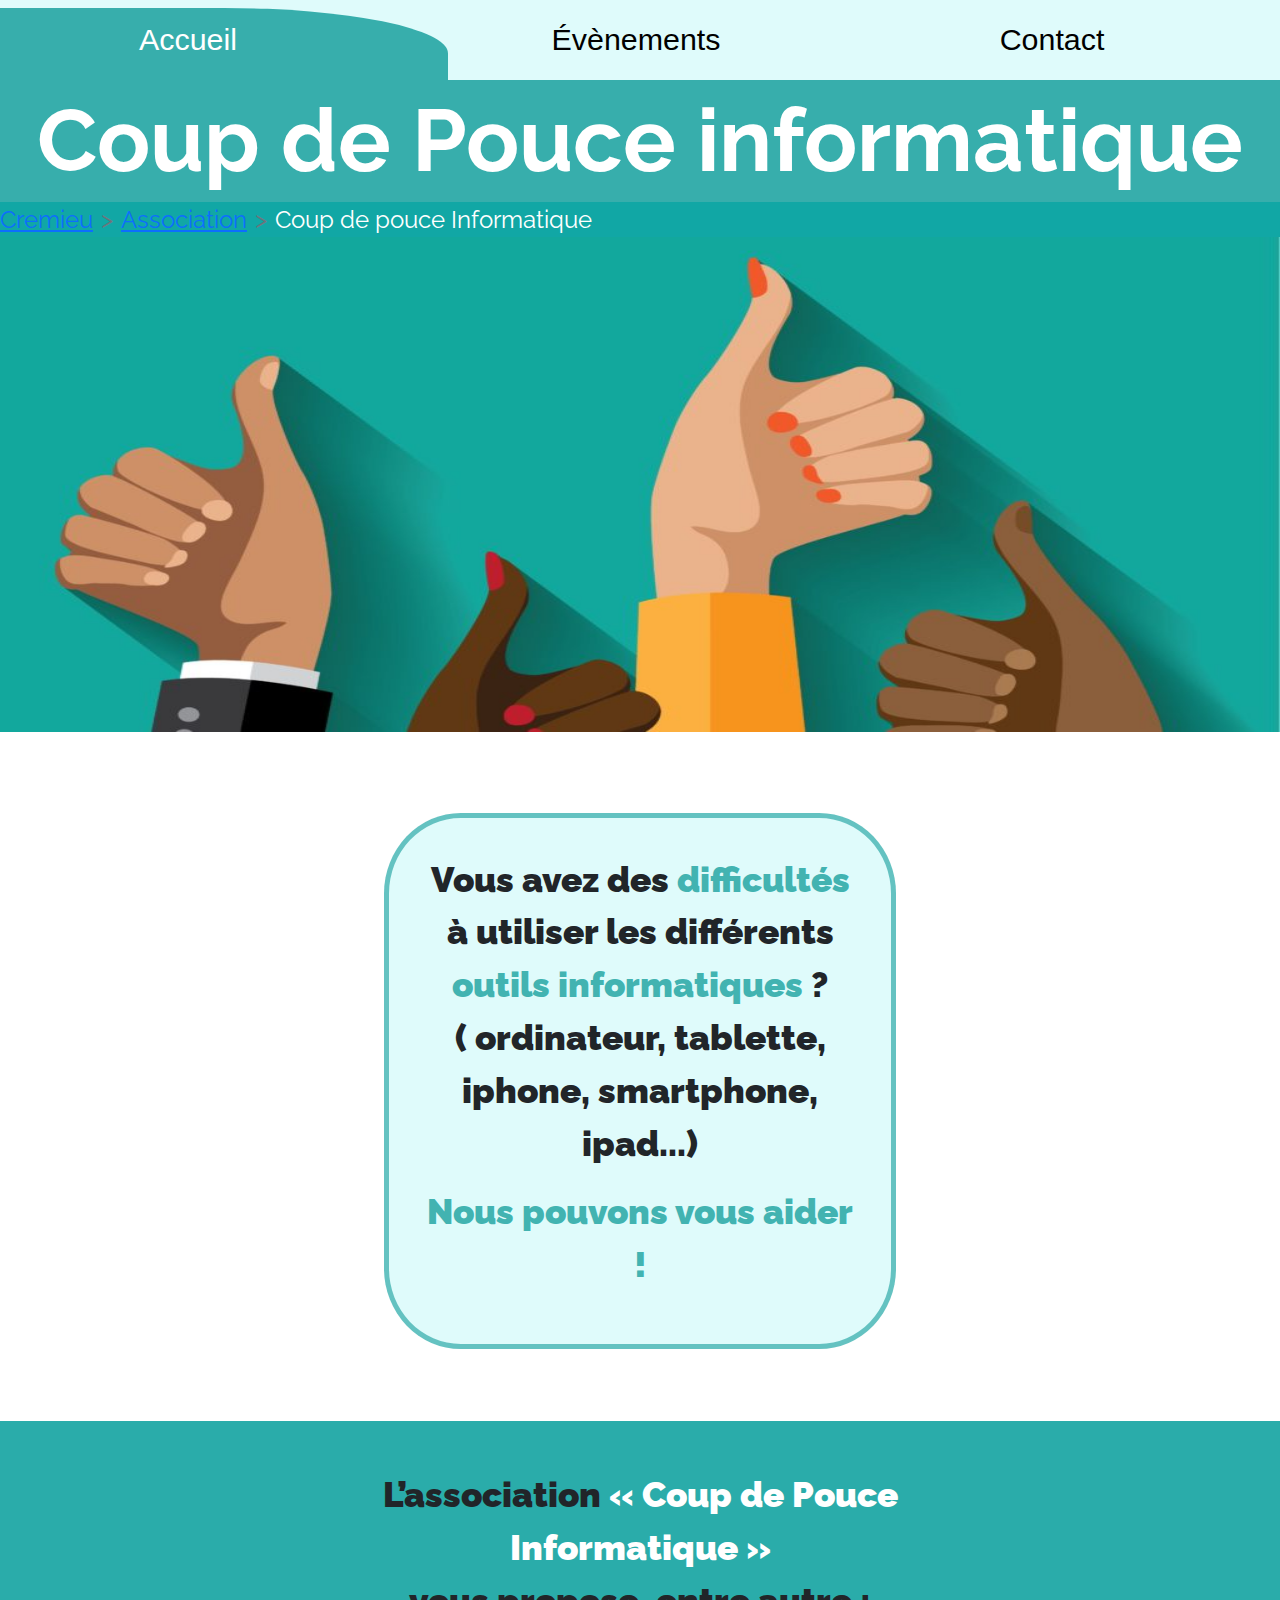
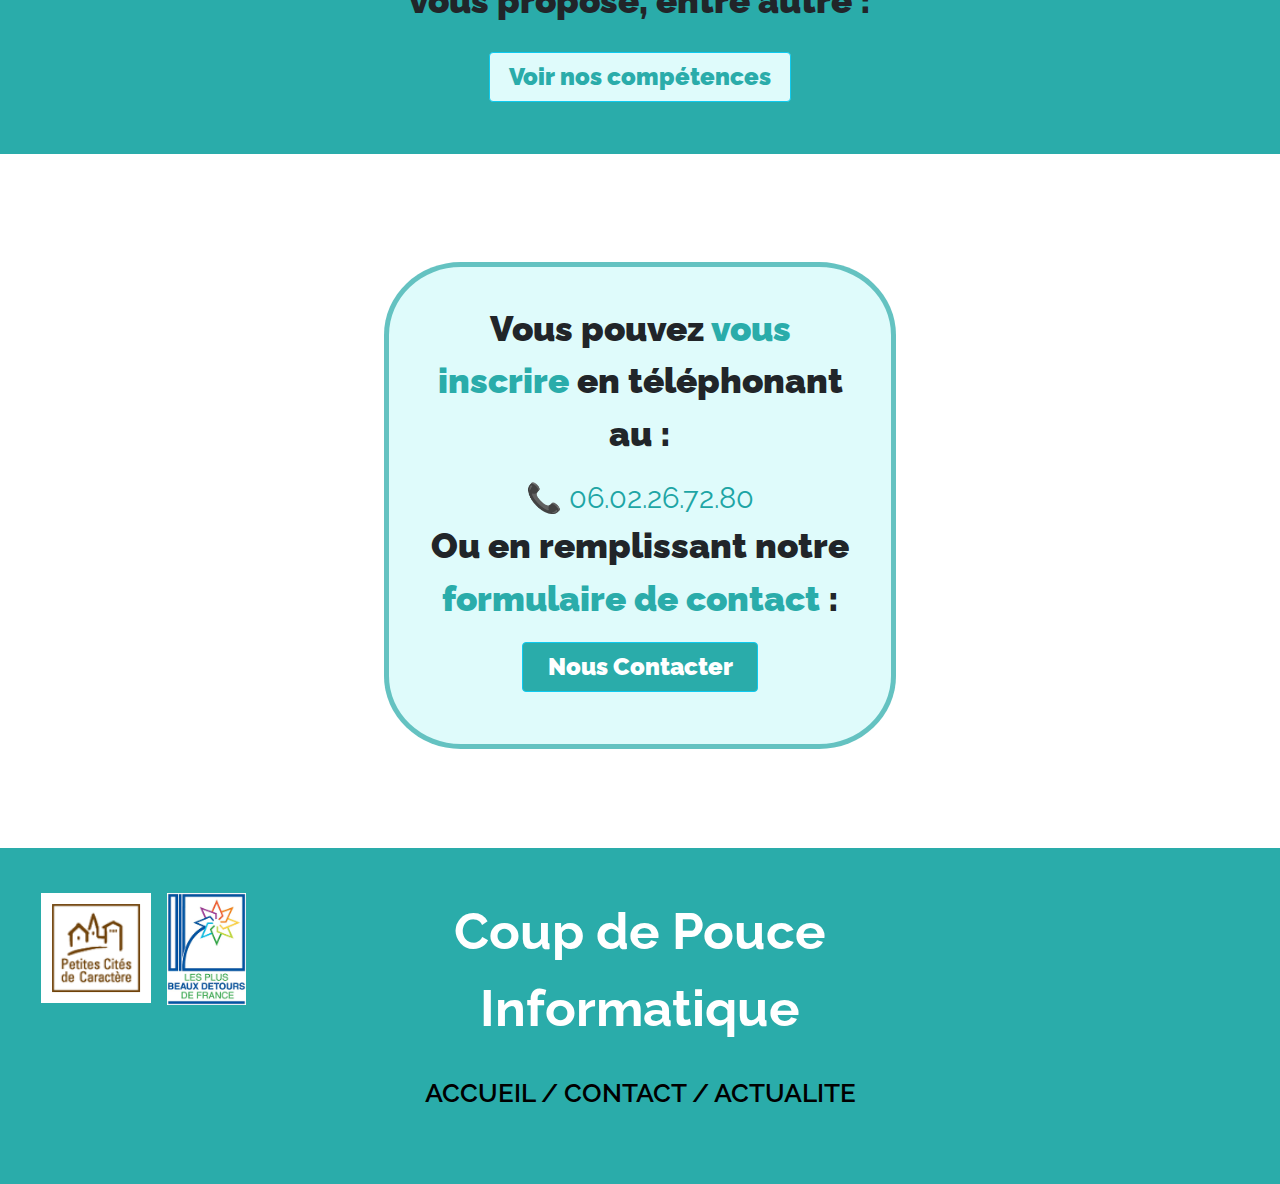
<file: index.html>
<!DOCTYPE html>
<html lang="fr">

<!-- HEAD : START  -->
  <head>
    <meta charset="UTF-8">
  <meta http-equiv="X-UA-Compatible" content="IE=edge">
  <meta name="viewport" content="width=device-width, initial-scale=1.0">
  <meta name="description" content="Vous avez des difficultés à utiliser les outils informatiques 
    et vous habitez dans le secteur de Cremieu 38460? Ce site Web sur l'aide informatique est fait pour vous !">
  <title>Coup de Pouce Informatique</title>
  
  <!-- FAVICON  -->
  <link rel="icon" href="/webroot/images/favicon.png">

  <!-- FONT : GOOGLE    -->
  <link rel="preconnect" href="https://fonts.googleapis.com">
  <link rel="preconnect" href="https://fonts.gstatic.com" crossorigin>
  <link href="https://fonts.googleapis.com/css2?family=Great+Vibes&family=Raleway:wght@100;400;600&display=swap" rel="stylesheet">
  
  <!-- JSON-LD markup generated by Google's Structured Data Markup Helper -->
  <script type="application/ld+json">
  [ {
    "@context" : "http://schema.org",
    "@type" : "Article",
    "url" : "http://www.googleusercontent.com/index.html"
  }, {
    "@context" : "http://schema.org",
    "@type" : "Article",
    "url" : "http://www.googleusercontent.com/app/index/event.html"
  }, {
    "@context" : "http://schema.org",
    "@type" : "Article",
    "url" : "http://www.googleusercontent.com/app/index/contact.html"
  }, {
    "@context" : "http://schema.org",
    "@type" : "Article",
    "name" : "Coup de Pouce informatique",
    "url" : "https://ville-cremieu.fr/"
  }, {
    "@context" : "http://schema.org",
    "@type" : "Article",
    "image" : "http://www.googleusercontent.com/webroot/images/association-firstsection-main.jpg",
    "articleSection" : [ "Vous avez des difficultés à utiliser les différents outils informatiques ? 
      ( ordinateur, tablette, iphone, smartphone, ipad...) Nous pouvons vous aider ! L’association 
      « Coup de Pouce Informatique » vous propose, entre autre :", "Vous pouvez vous inscrire en téléphonant 
      au : 📞� 06.02.26.72.80 Ou en remplissant notre formulaire de contact" ],
    "url" : "https://ville-cremieu.fr/jeunesse/associations/annuaire-des-associations/"
  }, {
    "@context" : "http://schema.org",
    "@type" : "Article",
    "image" : "http://www.googleusercontent.com/webroot/images/footer-logo-petitesciteescaractere.png",
    "url" : "https://ville-cremieu.fr/jeunesse/associations/annuaire-des-associations/"
  }, {
    "@context" : "http://schema.org",
    "@type" : "Article",
    "image" : "http://www.googleusercontent.com/webroot/images/footer-logo-lesplusbeauxdetoursdefrance.png",
    "url" : "https://ville-cremieu.fr/jeunesse/associations/annuaire-des-associations/"
  }, {
    "@context" : "http://schema.org",
    "@type" : "Article",
    "name" : "Coup de Pouce Informatique",
    "url" : "http://www.googleusercontent.com/index.html"
  }, {
    "@context" : "http://schema.org",
    "@type" : "Article",
    "url" : "http://www.googleusercontent.com/app/index/contact.html"
  }, {
    "@context" : "http://schema.org",
    "@type" : "Article",
    "image" : "http://www.googleusercontent.com/webroot/images/coupdepouce-logo-modal.jpg",
    "articleBody" : "Aide Informatique</H2>\n          
      <UL itemprop=\"articleBody\" class=\"text-center\">\n            
      <LI>➡️ Initiation et perfectionnement à internet</LI>\n            
      <LI>➡️ Bien utiliser une messagerie (les dangers des messages frauduleux\n            
      : apprendre à les détecter, arnaques, virus…..)</LI>\n            
      <LI>➡️ Apprendre à scanner et imprimer</LI>\n            
      <LI>➡️ Installer un antivirus, apprendre à protéger ses données….</LI>\n            
      <LI>➡️ Apprendre word, excel, powerpoint…</LI>\n            
      <LI>➡️ Transférer, classer, des photos ou des documents, créer des dossiers….</LI>\n            
      <LI>➡️ bien utiliser les réseaux sociaux (paramétrer correctement son compte)</LI>\n            
      <LI>➡️ faire des sauvegardes. Les mises à jour de windows…..</LI>\n            
      <LI>➡️ apprendre à faire une annonce pour vendre un objet par exemple !</LI>\n          
      </UL>\n      <DIV class=\"modal-footer\">\n        <P>Et bien d&#39;autre",
    "url" : "http://www.googleusercontent.com/app/index/event.html"
  }, {
    "@context" : "http://schema.org",
    "@type" : "Article",
    "image" : "http://www.googleusercontent.com/webroot/images/coupdepouce-logo-modal.jpg",
    "articleBody" : "Laissez vos coordonnées\n        
      </H3>\n        \n        
      <SECTION class=\"form\">\n          
      <FORM method=\"post\" action=\"index.html\"> \n      \n          \n\n                
      <DIV class=\"form_Name\">\n      \n                    
      <INPUT type=\"text\" id=\"name\" name=\"name\" placeholder=\"Votre nom\" required=\"\"/>\n      \n                
      </DIV>\n\n          \n\n                <DIV class=\"form_Vorname\">\n      \n                    
      <INPUT type=\"text\" id=\"vorname\" name=\"vorname\" placeholder=\"Votre prénom\" required=\"\"/>\n      \n                
      </DIV>\n\n          \n\n            <DIV class=\"form_Email\">\n              \n                
      <LABEL for=\"email\" class=\"form_Email__Label\">Adresse Email :</LABEL>\n\n                
      <INPUT type=\"email\" id=\"email\" name=\"email\" placeholder=\"Votre adresse Email\" required=\"\"/>\n\n            
      </DIV>\n\n          \n\n            <DIV class=\"form_Civility\">\n\n                
      <LABEL for=\"select_Civility\">Genre :</LABEL>\n\n                
      <SELECT name=\"select_Civility\" id=\"select_Civility\">\n\n                  
        \n                  \n                  \n                  \n                
      </SELECT>\n            </DIV>\n\n          \n\n            
      <DIV class=\"form_Phone\">\n\n              <LABEL for=\"phone\">Téléphone :</LABEL>\n\n              
      <INPUT type=\"tel\" id=\"tel\" name=\"phone\" placeholder=\"Votre numéro\" required=\"\"/>\n            
      </DIV>\n\n          \n\n            <DIV class=\"form_Skill\">\n\n              
      <DIV class=\"form-floating\">\n                
      <TEXTAREA class=\"form-control\" placeholder=\"Leave a comment here\" id=\"floatingTextarea\"></TEXTAREA>\n                
      <LABEL for=\"floatingTextarea\">Comment pouvons nous vous aider ?",
    "url" : "http://www.googleusercontent.com/app/index/event.html"
  } ]
  </script>

  <!-- FRAMEWORK bootstrap -->
  <link rel="stylesheet" href="/webroot/lib/bootstrap-5.0.2-dist/css/bootstrap.css">

  <!-- STYLE .css  -->
  <link rel="stylesheet" href="/webroot/styles/style-index-page/style.css">
</head>

<!-- HEAD : END -->

<body class="flux">
  
  <!-- HEADER : START -->
  
  <header class="header">
    
    <!-- NAV : START  -->
          
    <nav class="navbar">
      
      <ul class="sidenav">
    
        <li class="btn_nav active_lg">
    
          <a href="index.html" class="header_Link active">
            Accueil
          </a>
        </li>
        
        <li class="btn_Nav">
    
          <a href="/app/index/event.html" class="header_Link btn_Nav__Event">
            Évènements
          </a>
        </li>
        
        <li class="btn_Nav">
    
          <a href="/app/index/contact.html" class="header_Link btn_Nav__Contact">
            Contact
          </a>
        </li>
      </ul>
    </nav>
    
    <!-- NAV : END -->

    <!-- TITLE : START  -->

    <section class="title">
      <div class="flux">
        <div class="title_container"> 
          
          <h1>Coup de Pouce informatique</h1>
        </div>
      </div>
  </section>

  <!-- TITLE : END  -->
  
  
</header>

<!-- HEADER : END -->

<!-- MAIN : START -->

<main>
  
  <!-- BREADCRUMB : START  -->
  
  <section style="--bs-breadcrumb-divider: '>';" aria-label="breadcrumb" class="breadcrumb breadcrumb_Container">
  
  <ol class="breadcrumb">
  
  <li class="breadcrumb-item">
  <a href="https://ville-cremieu.fr/" target="_blank">Cremieu</a>
  </li>
  <li class="breadcrumb-item">
  <a href="https://ville-cremieu.fr/jeunesse/associations/annuaire-des-associations/" 
    target="_blank">Association</a>
  </li>
  <li class="breadcrumb-item active" aria-current="page">Coup de pouce Informatique</li>
  </ol>
  </section>
  
  <!-- BREADCRUMB : END  -->

                    <!-- First section : START -->

  <section class="Card card_Description">
      <div class="card_Container__Image">

        <img src="/webroot/images/association-firstsection-main.jpg" alt="Image association coup de pouce cremieu">
      </div>

      <div class="card_Container__Text">

        <p>Vous avez des <strong>difficultés</strong> à utiliser les différents <br/>
          <strong>outils informatiques</strong> ?<br/>
          ( ordinateur, tablette, iphone, smartphone, ipad...)</p>
          <p><strong>Nous pouvons vous aider !</strong></p>
      </div>
  </section>
                    <!-- First section : END  -->

                    <!-- Second section : START  -->

  <section class="card_Information">
      <div class="card_Container__Text information_Text">

        <p>L’association <strong>« Coup de Pouce Informatique »</strong><br/> vous propose, entre autre :</p>

        <button 
          type="button"
          class="btn_Info btn btn-info mb-3"
          data-bs-toggle="modal"
          data-bs-target="#info"
          href="#">
            Voir nos compétences
        </button>
      </div>
  </section>

  
  <!-- Second section : END  -->
  
  <!-- third section : START  -->
  
  <section class="Card card_Contact">
      <div class="card_Container__Text contact_Text">
        
        <p>Vous pouvez <strong>vous inscrire</strong> en téléphonant au :</p>
        
        <a href="tel:+330602267280">📞 06.02.26.72.80</a>
        
        <p>Ou en remplissant notre <strong>formulaire de contact</strong> :</p>
        
        <button 
        type="button"
        class="btn_Info btn btn-info mb-3"
        data-bs-toggle="modal"
        data-bs-target="#contact"
        href="#">
        Nous Contacter
      </button>
    </div>
</section>

<!-- third section : END  -->


<!-- MAIN : END  -->

</main> 

<!-- FOOTER : START  -->

<footer>

  <div class="footer_Container">

    <div class="footer_Container__Img2">

      <a href="https://petitescitesdecaractere.com/fr/nos-petites-cites-de-caractere/cremieu"
        target="_blank">

        <img src="/webroot/images/footer-logo-petitesciteescaractere.png" 
        alt="les plus beaux de tours de france"
        class="footer_Container__Img2">
      </a>
    </div>

    <div class="footer_Container__Img1">

      <a href="https://www.plusbeauxdetours.com/tous-les-plus-beaux-detours/detour-par-cremieu-en-isere/"
        target="_blank">

        <img src="/webroot/images/footer-logo-lesplusbeauxdetoursdefrance.png" 
        alt="les plus beaux de tours de france"
        class="footer_Img1">
      </a>
    </div>

      <div class="footer_Container__Address">
        
        <p>
          <strong>
            
            Coup de Pouce Informatique<br/>
          </strong>

            <a href="index.html">ACCUEIL / </a>
            <a href="/app/index/contact.html">CONTACT / </a>
            <a href="/app/index/event.html">ACTUALITE</a><br/>
        </p>
      </div>
    </div>
</footer>

<!-- FOOTER : END  -->
                    <!-- MODAL SKILL : START -->
<section 
  class="modal_Skill modal fade"
  id="info"
  tabindex="-1"
  aria-labelledby="infoTitle"
  aria-hidden="true">
  <div class="modal-dialog">
    <div class="modal-content">
      <div class="modal-header position-relative">
        
        <img src="/webroot/images/coupdepouce-logo-modal.jpg" alt="logo association informatique cremieu"
        class="position-absolute top-50 start-50 translate-middle pt-2 pb-2">
        
        <button type="button" class="btn-close me-2" data-bs-dismiss="modal" aria-label="close"></button>
      </div>
      <div class="modal-body">
          <h2 itemprop="name" class="modal-title text-center text-decoration-underline mt-1">Aide Informatique</h2>
          <ul itemprop="articleBody" class="text-center">
            <li>➡️ Initiation et perfectionnement à internet</li>
            <li>➡️ Bien utiliser une messagerie (les dangers des messages frauduleux
            : apprendre à les détecter, arnaques, virus…..)</li>
            <li>➡️ Apprendre à scanner et imprimer</li>
            <li>➡️ Installer un antivirus, apprendre à protéger ses données….</li>
            <li>➡️ Apprendre word, excel, powerpoint…</li>
            <li>➡️ Transférer, classer, des photos ou des documents, créer des dossiers….</li>
            <li>➡️ bien utiliser les réseaux sociaux (paramétrer correctement son compte)</li>
            <li>➡️ faire des sauvegardes. Les mises à jour de windows…..</li>
            <li>➡️ apprendre à faire une annonce pour vendre un objet par exemple !</li>
          </ul>
      <div class="modal-footer">
        <p>Et bien d'autre...</p>

        <button
          type="button"
          class="btn btn-primary"
          data-bs-toggle="modal"
          data-bs-target="#contact"
          data-bs-dismiss="modal"
          href="#">
            Nous Contacter
        </button>

        <button 
          type="button"
          class="btn_Info btn btn-secondary"
          data-bs-dismiss="modal">
            Fermer
        </button>


      </div>
          
      </div>
    </div>
  </div>
</section>
                    <!-- MODAL SKILL : END -->


                    <!-- MODAL CONTACT : START  -->

<section 
  class="modal_Contact modal fade" 
  id="contact" 
  tabindex="-1" 
  role="dialog" 
  aria-labelledby="contactTitle" 
  aria-hidden="true">

  <div class="modal-dialog modal-dialog-centered" role="document">
    <div class="modal-content">
      <div class="modal-header position-relative">

        <img 
          itemprop="image" 
          src="/webroot/images/coupdepouce-logo-modal.jpg" 
          alt="logo association informatique cremieu" 
          class="position-absolute top-50 start-50 translate-middle pt-2 pb-2"/>
                    
        <button 
          type="button" 
          class="btn-close me-2" 
          data-bs-dismiss="modal" 
          aria-label="close">
        </button>
      </div>
      
      <div class="modal-body">
        
        <h3 class="text-center fw-bold">
          Laissez vos coordonnées
        </h3>
        
        <section class="form">
          <form method="post" action="index.html"> <!-- No php file-->
      
          <!-- name -->

                <div class="form_Name">
      
                    <input 
                      type="text" 
                      id="name" 
                      name="name" 
                      placeholder="Votre nom" 
                      required>
      
                </div>

          <!-- vorname  -->

                <div class="form_Vorname">
      
                    <input 
                      type="text" 
                      id="vorname" 
                      name="vorname" 
                      placeholder="Votre prénom" 
                      required>
      
                </div>

          <!-- email  -->

            <div class="form_Email">
              
                <label for="email" class="form_Email__Label">Adresse Email :</label>

                <input 
                  type="email" 
                  id="email" 
                  name="email" 
                  placeholder="Votre adresse Email" 
                  required>

            </div>

          <!-- civility -->

            <div class="form_Civility">

                <label for="select_Civility">Genre :</label>

                <select name="select_Civility" id="select_Civility">

                  <option value="civility_Start"></option>
                  <option value="civility_Madam">Madame</option>
                  <option value="civility_Sir">Monsieur</option>
                  <option value="civility_Other">Autre</option>
                </select>
            </div>

          <!-- phone  -->

            <div class="form_Phone">

              <label for="phone">Téléphone :</label>

              <input 
                type="tel" 
                id="tel" 
                name="phone" 
                placeholder="Votre numéro"
                required>
            </div>

          <!-- skills  -->

            <div class="form_Skill">

              <div class="form-floating">
                <textarea class="form-control" placeholder="Leave a comment here" id="floatingTextarea"></textarea>
                <label for="floatingTextarea">Comment pouvons nous vous aider ?</label>
              </div>
            </div>


                <!-- Button form submit -->

              <div class="form_Button__Submit">

                <button 
                  class="btn btn-primary" 
                  id="form_Button__Submit" 
                  type="submit">
                  Envoyer
                </button>
              </div>

                <!-- Button form dismis -->
                
                <!-- reset if modal close  -->

              <div class="form_Button__Dismiss">

                <button   
                  class="btn btn-secondary"
                  id="form_Button__Dismiss"
                  type="reset"             
                  data-bs-dismiss="modal">
                  Fermer
                </button>
              </div>

          </form>
        </section> 
      </div>
    </div>
  </div> 
</section>

                    <!-- MODAL CONTACT : END  -->

<script src="/webroot/lib/bootstrap-5.0.2-dist/js/bootstrap.bundle.min.js"></script>
</body>
</html>
</file>
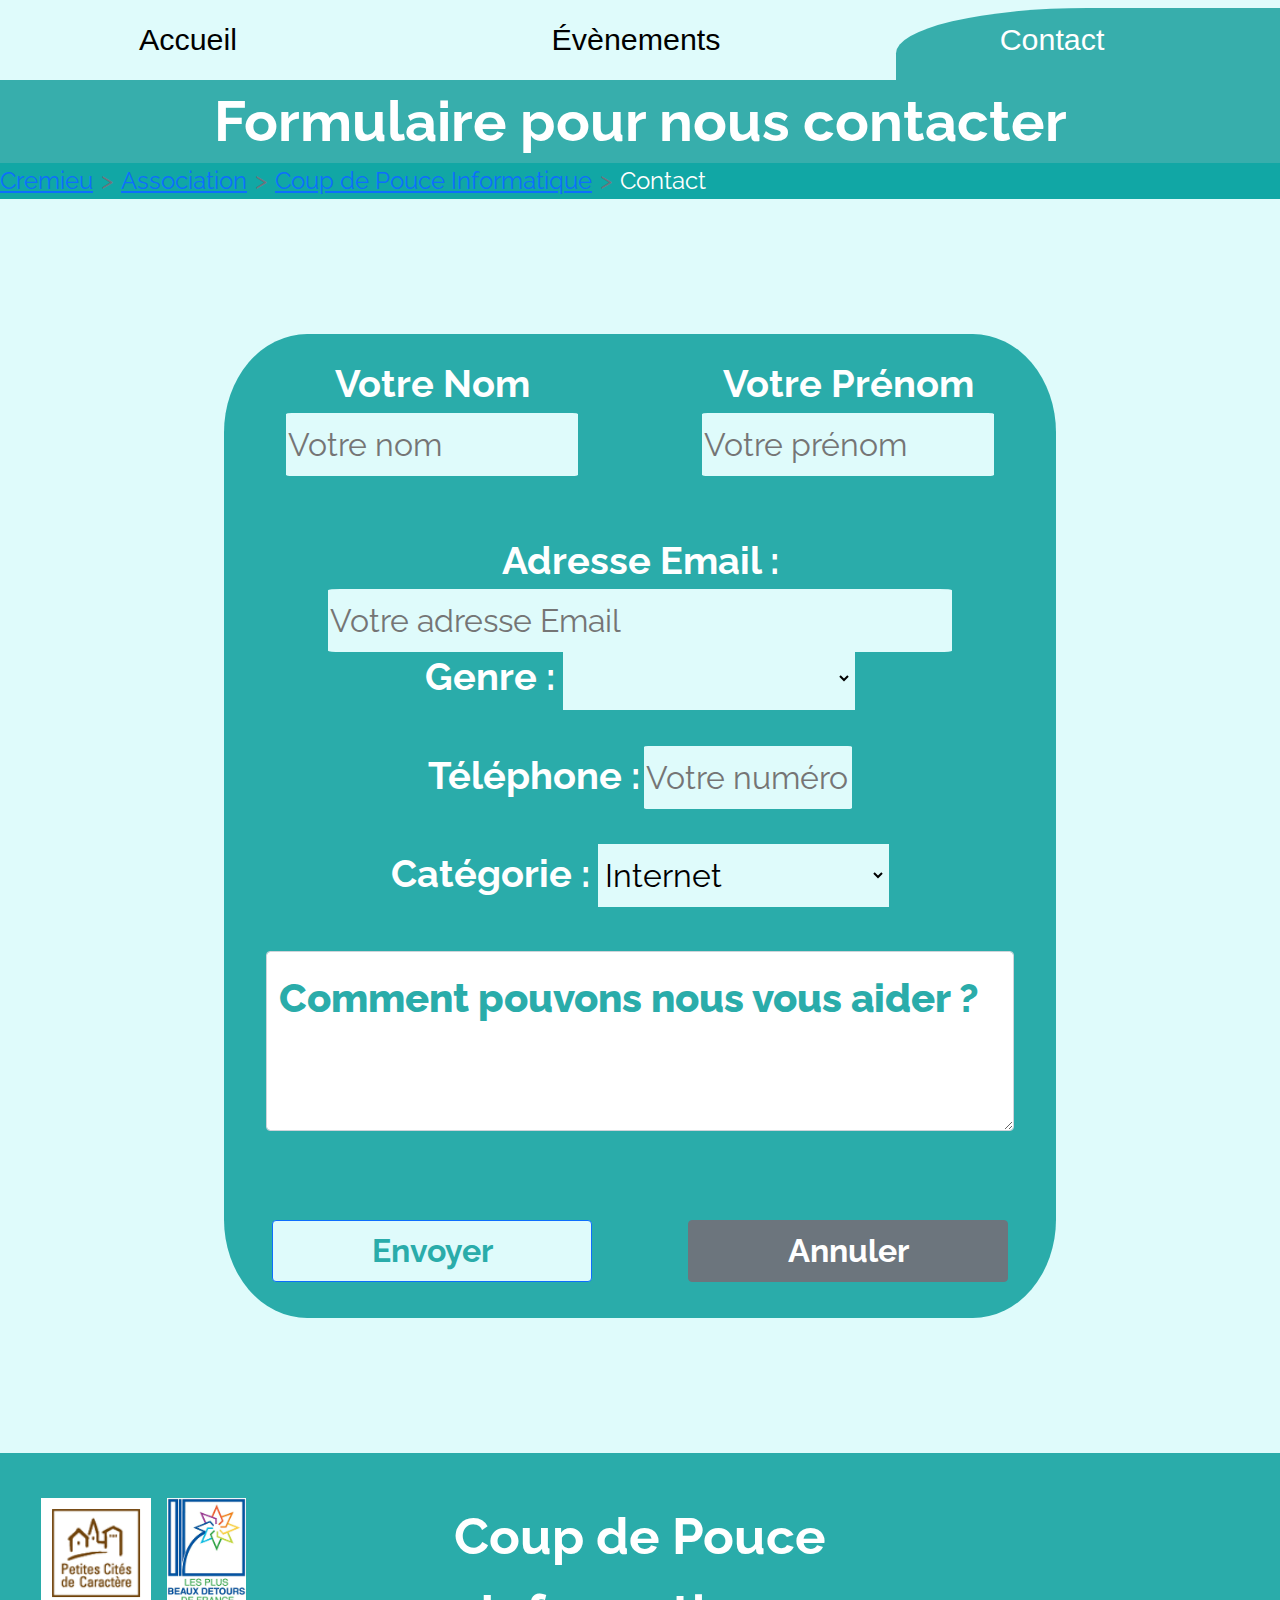
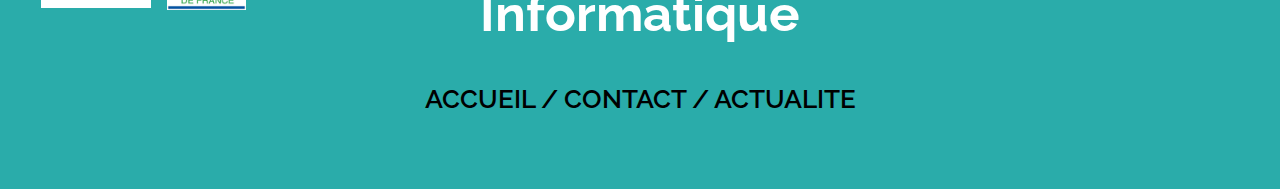
<file: app/index.html/contact.html>
<!DOCTYPE html>
<html lang="fr">
  <head>
    <meta charset="UTF-8">
  <meta http-equiv="X-UA-Compatible" content="IE=edge">
  <meta name="viewport" content="width=device-width, initial-scale=1.0">
  <meta name="description" content="Consultez les évènements concernant votre associations 
    Coup de Pouce Informatique à Crémieu 38460 ">
  <title>Coup de Pouce Informatique</title>

  <!-- FAVICON  -->
  <link rel="icon" href="/webroot/images/favicon.png">

  <!-- FONT : GOOGLE    -->
  <link rel="preconnect" href="https://fonts.googleapis.com">
  <link rel="preconnect" href="https://fonts.gstatic.com" crossorigin>
  <link href="https://fonts.googleapis.com/css2?family=Great+Vibes&family=Raleway:wght@100;400;600&display=swap" rel="stylesheet">
  
  <!-- FRAMEWORK bootstrap -->
  <link href="/webroot/lib/bootstrap-5.0.2-dist/css/bootstrap.css" rel="stylesheet">

  <!-- STYLE .css  -->
  <link rel="stylesheet" href="/webroot/styles/style-contact-page/style.css">
</head>

<body class="flux">
  
  <!-- HEADER : START -->
  
  <header class="header">
    
    <!-- NAV : START  -->
          
    <nav class="navbar">
      
      <ul class="sidenav">
    
        <li class="btn_nav active_lg">
    
          <a href="/index.html" class="header_Link">
            Accueil
          </a>
        </li>
        
        <li class="btn_Nav">
    
          <a href="/app/index.html/event.html" class="header_Link btn_Nav__Event">
            Évènements
          </a>
        </li>
        
        <li class="btn_Nav">
    
          <a href="/app/index.html/contact.html" class="header_Link btn_Nav__Contact active">
            Contact
          </a>
        </li>
      </ul>
    </nav>
    
    <!-- NAV : END -->

    <!-- TITLE : START  -->

    <section class="title">
      <div class="flux">
        <div class="title_container"> 
          
          <h1>Formulaire pour nous contacter</h1>
        </div>
      </div>
  </section>

  <!-- TITLE : END  -->
  
  
</header>

<!-- HEADER : END -->

<!-- MAIN : START -->

<main>
  
  <!-- BREADCRUMB : START  -->
  
  <section style="--bs-breadcrumb-divider: '>';" aria-label="breadcrumb" class="breadcrumb breadcrumb_Container">
  
  <ol class="breadcrumb">
  
  <li class="breadcrumb-item">
  <a href="https://ville-cremieu.fr/" target="_blank">Cremieu</a>
  </li>

  <li class="breadcrumb-item">
  <a href="https://ville-cremieu.fr/jeunesse/associations/annuaire-des-associations/" target="_blank">Association</a>
  </li>

  <li class="breadcrumb-item">
    <a href="/index.html">Coup de Pouce Informatique</a>
  </li>

  <li class="breadcrumb-item active" aria-current="page">Contact</li>
  </ol>
  </section>
  
  <!-- BREADCRUMB : END  -->
  
                            <!-- First section : START  -->

  <section class="form mt-3">
    <form method="post" action="contact.html"> <!-- No php file-->

    <!-- name -->

          <div class="form_Name">

            <label for="vorname" class="form_Name__Label">Votre Nom</label>

            <input 
              type="text" 
              id="name" 
              name="name" 
              placeholder="Votre nom" 
              required>

          </div>

    <!-- vorname  -->

          <div class="form_Vorname">

            <label for="vorname" class="form_Vorname__Label">Votre Prénom</label>

            <input 
              type="text" 
              id="vorname" 
              name="vorname" 
              placeholder="Votre prénom" 
              required>

          </div>

    <!-- email  -->

      <div class="form_Email">
        
        <label for="email" class="form_Email__Label">Adresse Email :</label>

        <input 
          type="email" 
          id="email" 
          name="email" 
          placeholder="Votre adresse Email" 
          required>

      </div>

    <!-- civility -->

      <div class="form_Civility">

        <label for="select_Civility">Genre :</label>

        <select name="select_Civility" id="select_Civility">

          <option value="civility_Start"></option>
          <option value="civility_Madam">Madame</option>
          <option value="civility_Sir">Monsieur</option>
          <option value="civility_Other">Autre</option>
        </select>
      </div>

    <!-- phone  -->

      <div class="form_Phone">

        <label for="phone">Téléphone :</label>

        <input 
          type="tel" 
          id="tel" 
          name="phone" 
          placeholder="Votre numéro"
          required>
      </div>

    <!-- category -->

    <div class="form_Category">

      <label for="select_Category">Catégorie :</label>

      <select name="select_Category" id="select_Category">

        <option value="Category_Internet">Internet</option>
        <option value="Category_Messaging">Messagerie</option>
        <option value="Category_Peripheral">Périphériques</option>
        <option value="Category_Office">Pack-office</option>
        <option value="Category_Maj">Mise à jour</option>
        <option value="Category_Advertisement">Annonces</option>
        <option value="Category_Other">Autre</option>

      </select>
    </div>


    <!-- skills  -->

      <div class="form_Skill">

        <div class="form-floating">
          <textarea class="form-control" 
            placeholder="Leave a comment here" id="floatingTextarea"></textarea>
          <label for="floatingTextarea">Comment pouvons nous vous aider ?</label>
        </div>
      </div>


          <!-- Button form submit -->

        <div class="form_Button__Submit">

          <button 
            class="btn btn-primary" 
            id="form_Button__Submit" 
            type="submit">
            Envoyer
          </button>
        </div>

          <!-- Button form reset -->
          
        <div class="form_Button__Reset">

          <button   
            class="btn btn-secondary"
            id="form_Button__Reset"
            type="reset"             
            data-bs-dismiss="modal">
            Annuler
          </button>
        </div>

    </form>
  </section> 

                            <!-- First section : END  -->


</main>

<!-- MAIN : END  -->

<!-- FOOTER : START  -->

<footer>

  <div class="footer_Container">

    <div class="footer_Container__Img2">

      <a href="https://petitescitesdecaractere.com/fr/nos-petites-cites-de-caractere/cremieu"
        target="_blank">

        <img src="/webroot/images/footer-logo-petitesciteescaractere.png" 
        alt="les plus beaux de tours de france"
        class="footer_Container__Img2">
      </a>
    </div>

    <div class="footer_Container__Img1">

      <a href="https://www.plusbeauxdetours.com/tous-les-plus-beaux-detours/detour-par-cremieu-en-isere/"
        target="_blank">

        <img src="/webroot/images/footer-logo-lesplusbeauxdetoursdefrance.png" 
        alt="les plus beaux de tours de france"
        class="footer_Img1">
      </a>
    </div>

      <div class="footer_Container__Address">
        
        <p>
          <strong>
            
            Coup de Pouce Informatique<br/>
          </strong>

            <a href="/index.html">ACCUEIL / </a>
            <a href="/app/index.html/contact.html">CONTACT / </a>
            <a href="/app/index.html/event.html">ACTUALITE</a><br/>
        </p>
      </div>
    </div>
</footer>

<!-- FOOTER : END  -->
                    
<script src="/webroot/lib/bootstrap-5.0.2-dist/js/bootstrap.bundle.min.js"></script>
</body>
</html>
</file>
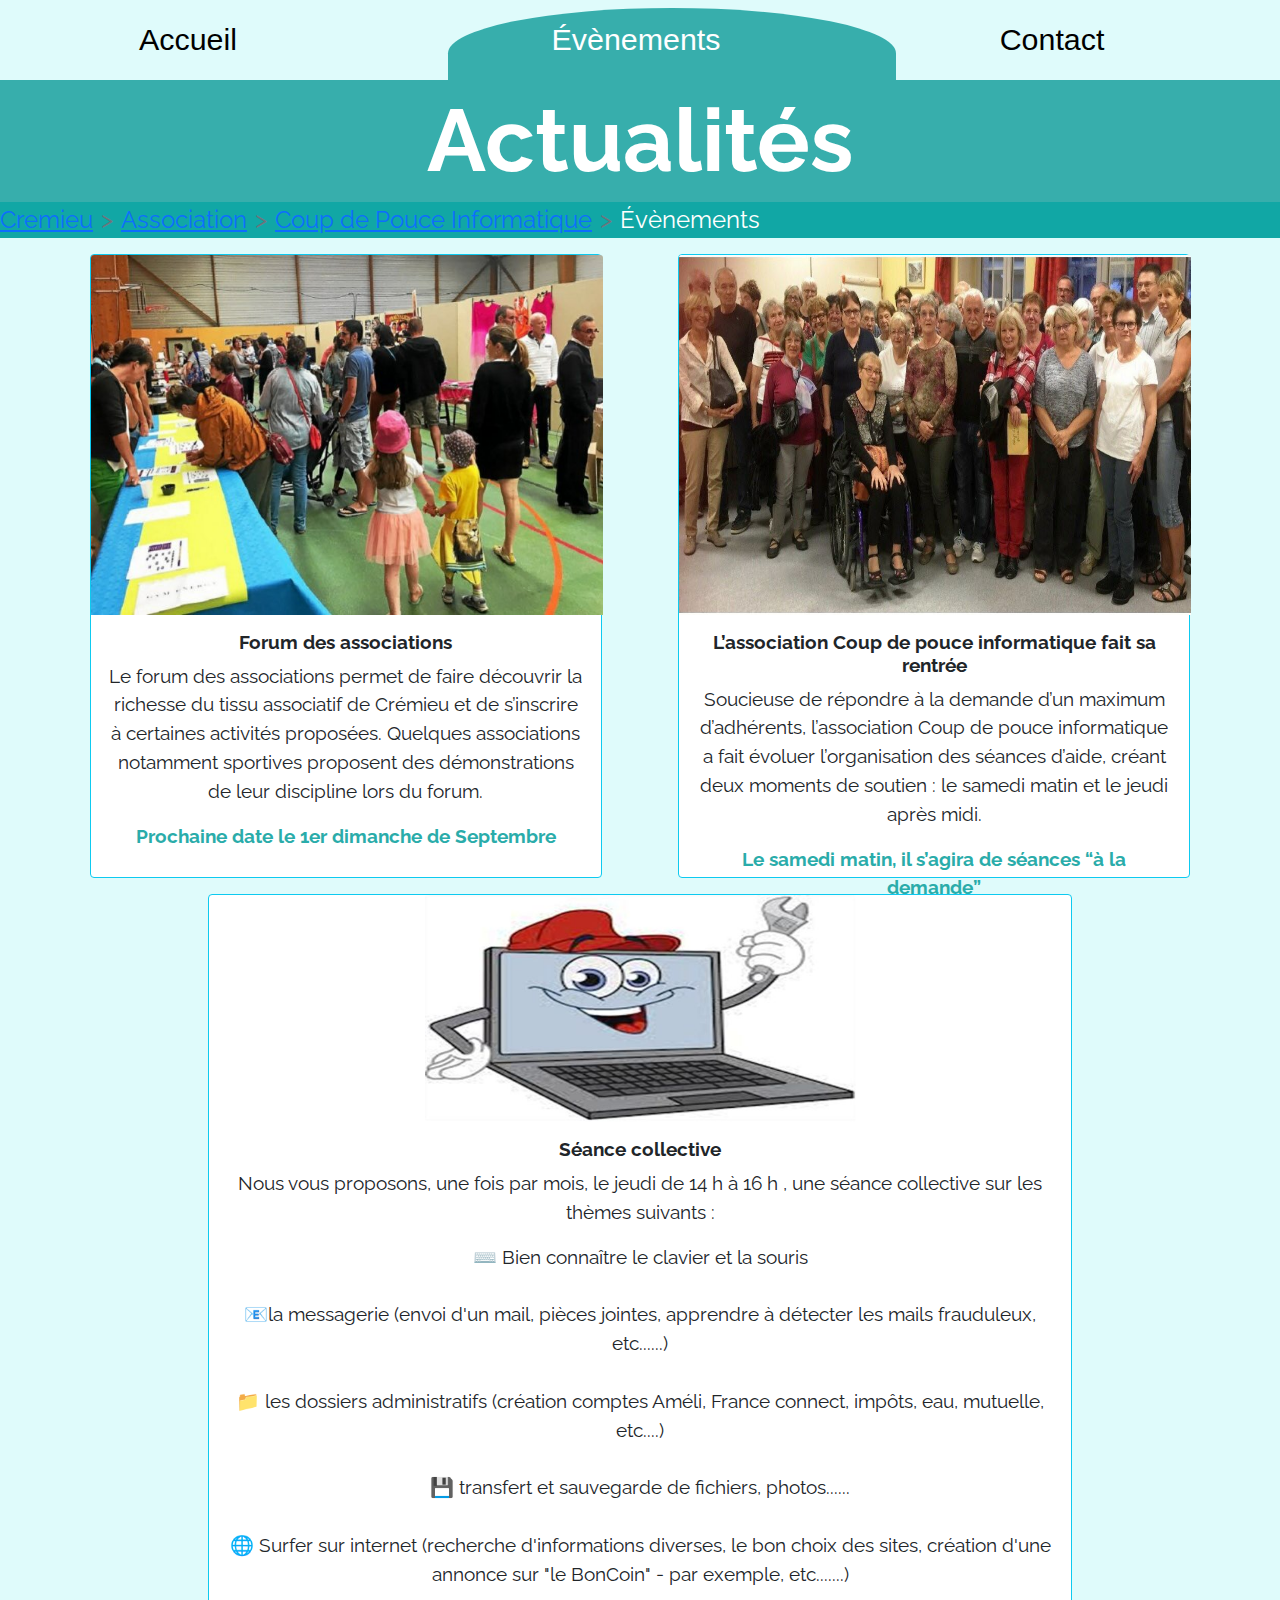
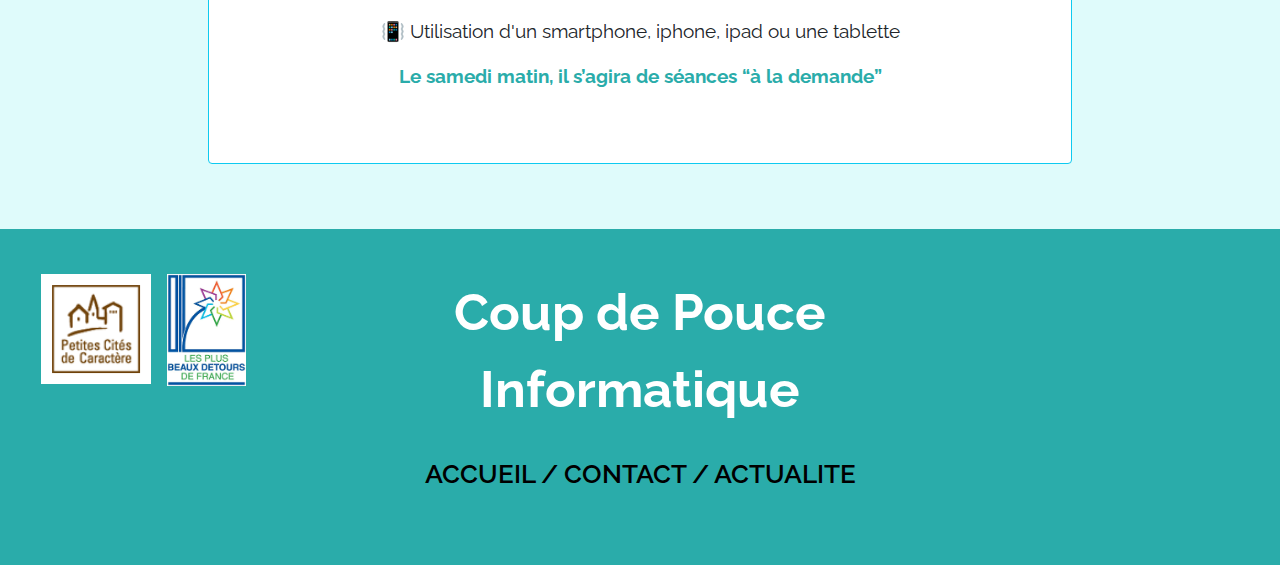
<file: app/index.html/event.html>
<!DOCTYPE html>
<html lang="en">
<head>
  <meta charset="UTF-8">
  <meta http-equiv="X-UA-Compatible" content="IE=edge">
  <meta name="viewport" content="width=device-width, initial-scale=1.0">
  <meta name="description" content="Vous avez des difficultés à utiliser les outils informatiques 
    et vous habitez dans le secteur de Cremieu 38460? N'hésitez pas à nous contacter !">
  <title>Coup de Pouce Informatique</title>

  <!-- FAVICON  -->
  <link rel="icon" href="/webroot/images/favicon.png">

  <!-- FONT : GOOGLE    -->
  <link rel="preconnect" href="https://fonts.googleapis.com">
  <link rel="preconnect" href="https://fonts.gstatic.com" crossorigin>
  <link href="https://fonts.googleapis.com/css2?family=Great+Vibes&family=Raleway:wght@100;400;600&display=swap" rel="stylesheet">
  
  <!-- FRAMEWORK bootstrap -->
  <link href="/webroot/lib/bootstrap-5.0.2-dist/css/bootstrap.css" rel="stylesheet">

  <!-- STYLE .css  -->
  <link rel="stylesheet" href="/webroot/styles/style-event-page/style.css">
</head>

<body class="flux">
  
  <!-- HEADER : START -->
  
  <header class="header">
    
   <!-- NAV : START  -->
          
   <nav class="navbar">
      
    <ul class="sidenav">
  
      <li class="btn_nav active_lg">
  
        <a href="/index.html" class="header_Link">
          Accueil
        </a>
      </li>
      
      <li class="btn_Nav">
  
        <a href="/app/index.html/event.html" class="header_Link btn_Nav__Event active">
          Évènements
        </a>
      </li>
      
      <li class="btn_Nav">
  
        <a href="/app/index.html/contact.html" class="header_Link btn_Nav__Contact">
          Contact
        </a>
      </li>
    </ul>
  </nav>
  
  <!-- NAV : END -->
    
    <!-- TITLE : START  -->
    
    <section class="title">
      <div class="flux">
        <div class="title_container"> 
          
          <h1>Actualités</h1>
        </div>
      </div>
    </section>
    
    <!-- BREADCRUMB : START  -->
    
    <section style="--bs-breadcrumb-divider: '>';" aria-label="breadcrumb" class="breadcrumb breadcrumb_Container">
    
      <ol class="breadcrumb">
      
        <li class="breadcrumb-item">
          <a href="https://ville-cremieu.fr/" target="_blank">Cremieu</a>
        </li>
    
        <li class="breadcrumb-item">
          <a href="https://ville-cremieu.fr/jeunesse/associations/annuaire-des-associations/" 
          target="_blank">Association</a>
        </li>
    
        <li class="breadcrumb-item">
          <a href="/index.html">Coup de Pouce Informatique</a>
        </li>
    
        <li class="breadcrumb-item active" aria-current="page">Évènements</li>
      </ol>
    </section>
    
    <!-- BREADCRUMB : END  -->

    <!-- TITLE : END  -->
    
  
</header>
  
<!-- HEADER : END -->

<!-- MAIN : START -->

<main>
                            <!-- FIRST SECTION : START  -->
<section class="section_Card__Container">

  <div class="card card_First border-info mb-3 mt-3">
    
    <img src="/webroot/images/forumdesassociation-villedecremieu.jpg" 
    class="card-img-top img_Card" 
    alt="forum des association ville de cremieu">
    
    <div class="card-body">
      
      <h2 class="card-title">Forum des associations</h2>
      
      <p class="card-text">
        Le forum des associations permet de faire découvrir la richesse du tissu associatif 
        de Crémieu et de s’inscrire à certaines activités proposées. 
        Quelques associations notamment sportives proposent des démonstrations de leur discipline lors du forum.
      </p>
      
      <p class="card-text">
        <small>Prochaine date le 1er dimanche de Septembre</small>
      </p>
    </div>
  </div>
  
  <!-- FIRST SECTION : END  -->
  
  <!-- SECOND SECTION : START  -->
  
  <div class="card card_Second border-info mb-3 mt-3">
    
    <img src="/webroot/images/associationcoupdepouce-villedecremieu-rassemblement.jpg" 
    class="card-img-top img_Card" 
    alt="forum des association ville de cremieu">
    
  <div class="card-body">
    
    <h3 class="card-title">L’association Coup de pouce informatique fait sa rentrée</h3>
    
    <p class="card-text">
      Soucieuse de répondre à la demande d’un maximum d’adhérents,
      l’association Coup de pouce informatique a fait évoluer l’organisation des séances d’aide,
      créant deux moments de soutien : le samedi matin et le jeudi après midi.
    </p>
    
    <p class="card-text">
      <small>Le samedi matin, il s’agira de séances “à la demande”</small>
    </p>
  </div>
</div>

<!-- SECOND SECTION : END  -->

<!-- THIRD SECTION : START  -->

<div class="card card_Third border-info mb-3 ">
  
  <img src="/webroot/images/logoassociationcoupdepouce-villedecremieu.jpg" 
  class="card-img-top img_Card__Third" 
  alt="forum des association ville de cremieu">
  
  <div class="card-body">
    
    <h4 class="card-title">Séance collective</h4>
    
    <p class="card-text">
      Nous vous proposons, une fois par mois, le jeudi de 14 h  à 16 h , 
      une séance collective sur les thèmes suivants :
    </p>
    
    <p class="card-text">
      ⌨️ Bien connaître le clavier et la souris<br/>
      <br/>
      📧la messagerie (envoi d'un mail, pièces jointes, apprendre à détecter les mails frauduleux, etc......)<br/>
      <br/>
      📁 les dossiers administratifs (création comptes Améli, France connect, impôts, eau, mutuelle,  etc....)<br/>
      <br/>
      💾 transfert et sauvegarde de fichiers, photos......<br/>
      <br/>
      🌐 Surfer sur internet (recherche d'informations diverses, le bon choix des sites, 
      création d'une annonce sur "le BonCoin" - par exemple, etc.......)<br/>
      <br/>
      📳  Utilisation d'un smartphone, iphone, ipad ou une tablette<br/>
      
    </p>
    
    <p class="card-text">
      <small>Le samedi matin, il s’agira de séances “à la demande”</small>
    </p>
  </div>
</div>
</section>
<!-- THIRD SECTION : END  -->

</main>

<!-- MAIN : END -->

<!-- FOOTER : START  -->

<footer>

  <div class="footer_Container">

    <div class="footer_Container__Img2">

      <a href="https://petitescitesdecaractere.com/fr/nos-petites-cites-de-caractere/cremieu"
        target="_blank">

        <img src="/webroot/images/footer-logo-petitesciteescaractere.png" 
        alt="les plus beaux de tours de france"
        class="footer_Container__Img2">
      </a>
    </div>

    <div class="footer_Container__Img1">

      <a href="https://www.plusbeauxdetours.com/tous-les-plus-beaux-detours/detour-par-cremieu-en-isere/"
        target="_blank">

        <img src="/webroot/images/footer-logo-lesplusbeauxdetoursdefrance.png" 
        alt="les plus beaux de tours de france"
        class="footer_Img1">
      </a>
    </div>

      <div class="footer_Container__Address">
        
        <p>
          <strong>
            
            Coup de Pouce Informatique<br/>
          </strong>

            <a href="/index.html">ACCUEIL / </a>
            <a href="/app/index.html/contact.html">CONTACT / </a>
            <a href="/app/index.html/event.html">ACTUALITE</a><br/>
        </p>
      </div>
    </div>
</footer>

<!-- FOOTER : END  -->

<script src="/webroot/lib/bootstrap-5.0.2-dist/js/bootstrap.bundle.min.js"></script>
</body>
</html>
</file>
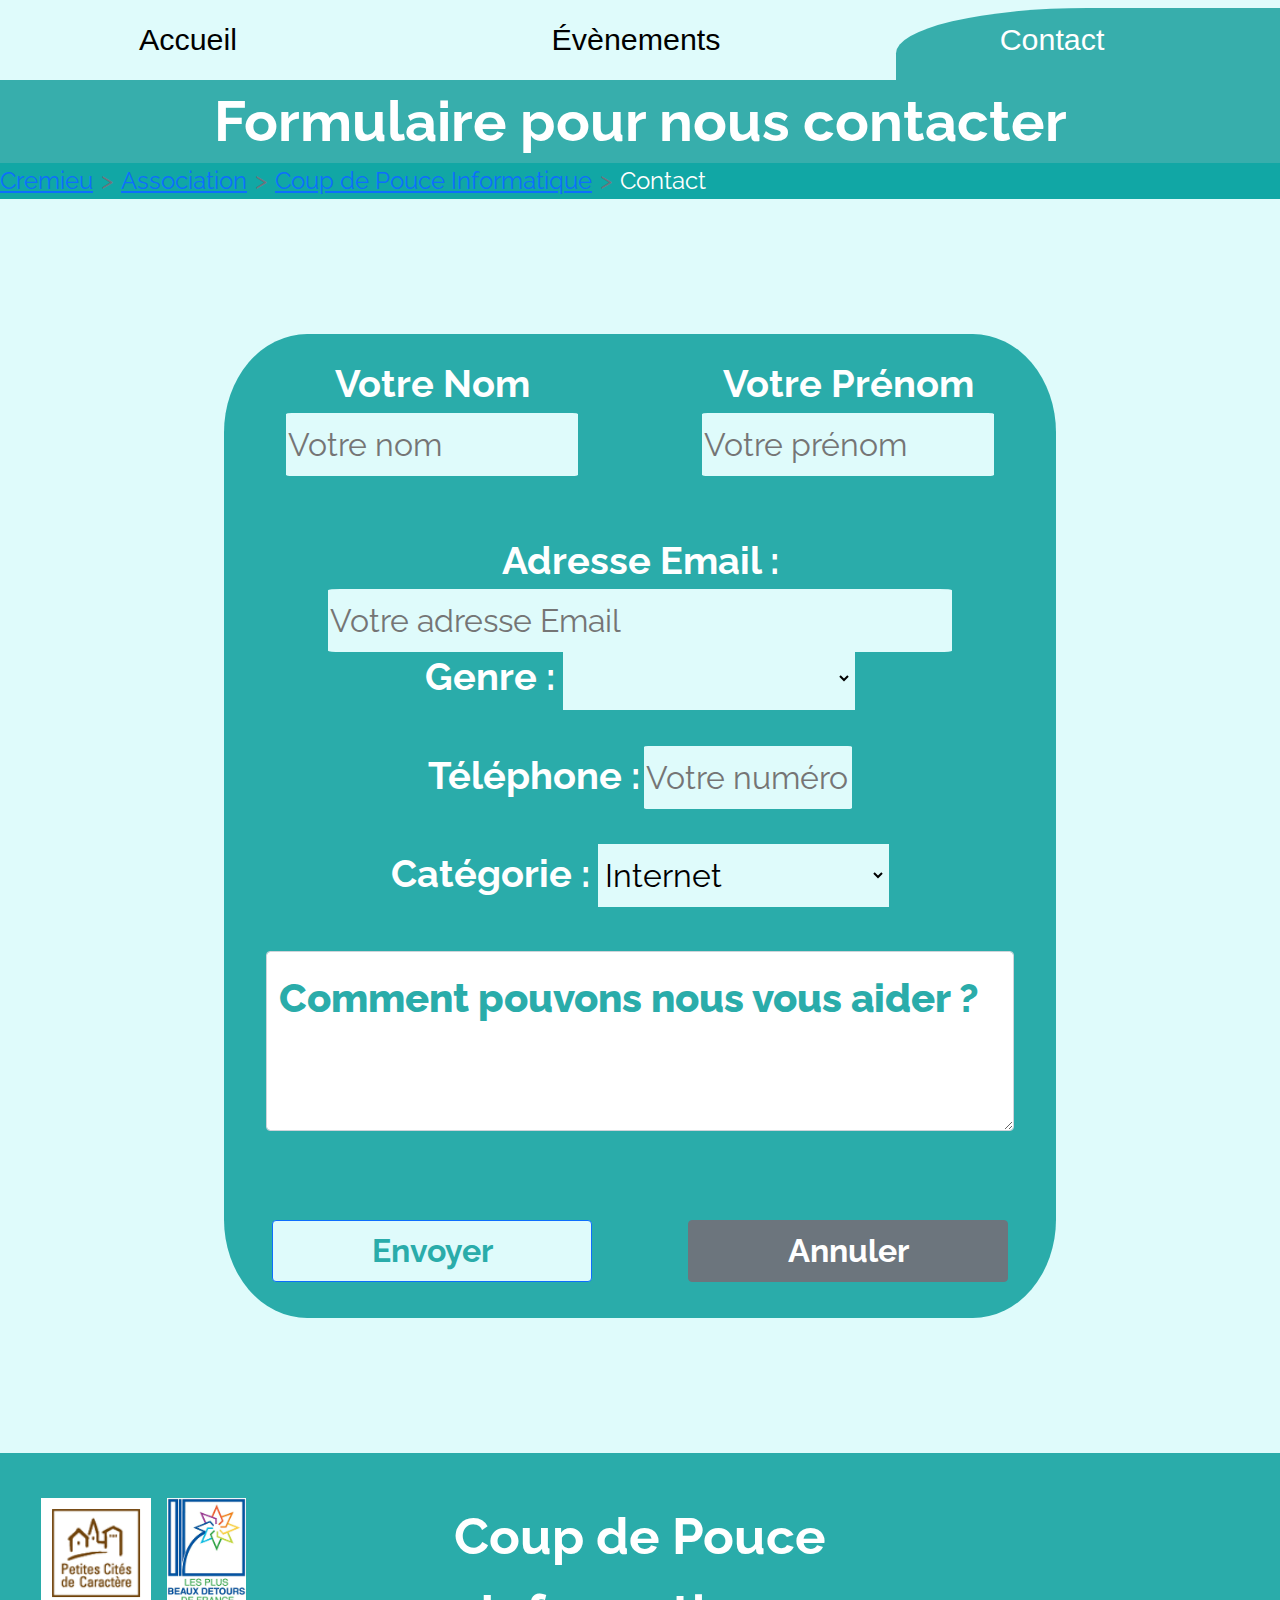
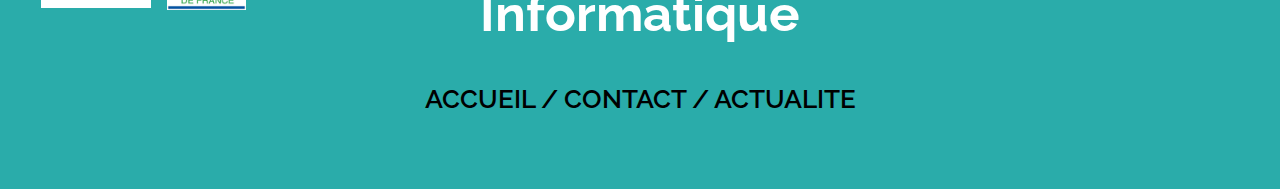
<file: app/index/contact.html>
<!DOCTYPE html>
<html lang="fr">

<!-- HEAD : START  -->
  <head>
    <meta charset="UTF-8">
  <meta http-equiv="X-UA-Compatible" content="IE=edge">
  <meta name="viewport" content="width=device-width, initial-scale=1.0">
  <meta name="description" content="Consultez les évènements concernant votre associations 
    Coup de Pouce Informatique à Crémieu 38460 ">
  <title>Coup de Pouce Informatique</title>

  <!-- FAVICON  -->
  <link rel="icon" href="/webroot/images/favicon.png">

  <!-- FONT : GOOGLE    -->
  <link rel="preconnect" href="https://fonts.googleapis.com">
  <link rel="preconnect" href="https://fonts.gstatic.com" crossorigin>
  <link href="https://fonts.googleapis.com/css2?family=Great+Vibes&family=Raleway:wght@100;400;600&display=swap" rel="stylesheet">
  
  <!-- JSON-LD markup generated by Google's Structured Data Markup Helper -->
<script type="application/ld+json">
  [ {
    "@context" : "http://schema.org",
    "@type" : "Article",
    "url" : "http://www.googleusercontent.com/index.html"
  }, {
    "@context" : "http://schema.org",
    "@type" : "Article",
    "url" : "http://www.googleusercontent.com/app/index/event.html"
  }, {
    "@context" : "http://schema.org",
    "@type" : "Article",
    "url" : "http://www.googleusercontent.com/app/index/contact.html"
  }, {
    "@context" : "http://schema.org",
    "@type" : "Article",
    "name" : "Formulaire pour nous contacter",
    "url" : "https://ville-cremieu.fr/"
  }, {
    "@context" : "http://schema.org",
    "@type" : "Article",
    "url" : "https://ville-cremieu.fr/jeunesse/associations/annuaire-des-associations/"
  }, {
    "@context" : "http://schema.org",
    "@type" : "Article",
    "articleBody" : "Votre Nom</LABEL>\n\n            
      <INPUT type=\"text\" id=\"name\" name=\"name\" placeholder=\"Votre nom\" required=\"\"/>\n\n          
      </DIV>\n\n    \n\n          <DIV class=\"form_Vorname\">\n\n            
      <LABEL for=\"vorname\" class=\"form_Vorname__Label\">Votre Prénom</LABEL>\n\n            
      <INPUT type=\"text\" id=\"vorname\" name=\"vorname\" placeholder=\"Votre prénom\" required=\"\"/>\n\n          
      </DIV>\n\n    \n\n      <DIV class=\"form_Email\">\n        \n        
      <LABEL for=\"email\" class=\"form_Email__Label\">Adresse Email :</LABEL>\n\n        
      <INPUT type=\"email\" id=\"email\" name=\"email\" placeholder=\"Votre adresse Email\" required=\"\"/>\n\n      
      </DIV>\n\n    \n\n      <DIV class=\"form_Civility\">\n\n        
      <LABEL for=\"select_Civility\">Genre :</LABEL>\n\n        
      <SELECT name=\"select_Civility\" id=\"select_Civility\">\n\n          \n          \n          \n          \n        
      </SELECT>\n      </DIV>\n\n    \n\n      <DIV class=\"form_Phone\">\n\n        
      <LABEL for=\"phone\">Téléphone :</LABEL>\n\n        
      <INPUT type=\"tel\" id=\"tel\" name=\"phone\" placeholder=\"Votre numéro\" required=\"\"/>\n      
      </DIV>\n\n    \n\n    <DIV class=\"form_Category\">\n\n      
      <LABEL for=\"select_Category\">Catégorie :</LABEL>\n\n      
      <SELECT name=\"select_Category\" id=\"select_Category\">\n\n        \n        \n        \n        
          \n        \n        \n        \n\n      </SELECT>\n    </DIV>\n\n\n    \n\n      
      <DIV class=\"form_Skill\">\n\n        <DIV class=\"form-floating\">\n          
      <TEXTAREA class=\"form-control\" placeholder=\"Leave a comment here\" id=\"floatingTextarea\"></TEXTAREA>\n          
      <LABEL for=\"floatingTextarea\">Comment pouvons nous vous aider ?",
    "url" : "http://www.googleusercontent.com/index.html"
  }, {
    "@context" : "http://schema.org",
    "@type" : "Article",
    "url" : "https://petitescitesdecaractere.com/fr/nos-petites-cites-de-caractere/cremieu"
  }, {
    "@context" : "http://schema.org",
    "@type" : "Article",
    "url" : "https://www.plusbeauxdetours.com/tous-les-plus-beaux-detours/detour-par-cremieu-en-isere/"
  }, {
    "@context" : "http://schema.org",
    "@type" : "Article",
    "name" : "Coup de Pouce Informatique",
    "url" : "http://www.googleusercontent.com/index.html"
  }, {
    "@context" : "http://schema.org",
    "@type" : "Article",
    "url" : "http://www.googleusercontent.com/app/index/contact.html"
  }, {
    "@context" : "http://schema.org",
    "@type" : "Article",
    "url" : "http://www.googleusercontent.com/app/index/event.html"
  } ]
  </script>

  <!-- FRAMEWORK bootstrap -->
  <link href="/webroot/lib/bootstrap-5.0.2-dist/css/bootstrap.css" rel="stylesheet">

  <!-- STYLE .css  -->
  <link rel="stylesheet" href="/webroot/styles/style-contact-page/style.css">
</head>

<!-- HEAD : END  -->

<body class="flux">
  
  <!-- HEADER : START -->
  
  <header class="header">
    
    <!-- NAV : START  -->
          
    <nav class="navbar">
      
      <ul class="sidenav">
    
        <li class="btn_nav active_lg">
    
          <a href="/index.html" class="header_Link">
            Accueil
          </a>
        </li>
        
        <li class="btn_Nav">
    
          <a href="/app/index/event.html" class="header_Link btn_Nav__Event">
            Évènements
          </a>
        </li>
        
        <li class="btn_Nav">
    
          <a href="/app/index/contact.html" class="header_Link btn_Nav__Contact active">
            Contact
          </a>
        </li>
      </ul>
    </nav>
    
    <!-- NAV : END -->

    <!-- TITLE : START  -->

    <section class="title">
      <div class="flux">
        <div class="title_container"> 
          
          <h1>Formulaire pour nous contacter</h1>
        </div>
      </div>
  </section>

  <!-- TITLE : END  -->
  
  
</header>

<!-- HEADER : END -->

<!-- MAIN : START -->

<main>
  
  <!-- BREADCRUMB : START  -->
  
  <section style="--bs-breadcrumb-divider: '>';" aria-label="breadcrumb" class="breadcrumb breadcrumb_Container">
  
  <ol class="breadcrumb">
  
  <li class="breadcrumb-item">
  <a href="https://ville-cremieu.fr/" target="_blank">Cremieu</a>
  </li>

  <li class="breadcrumb-item">
  <a href="https://ville-cremieu.fr/jeunesse/associations/annuaire-des-associations/" target="_blank">Association</a>
  </li>

  <li class="breadcrumb-item">
    <a href="/index.html">Coup de Pouce Informatique</a>
  </li>

  <li class="breadcrumb-item active" aria-current="page">Contact</li>
  </ol>
  </section>
  
  <!-- BREADCRUMB : END  -->
  
                            <!-- First section : START  -->

  <section class="form mt-3">
    <form method="post" action="contact.html"> <!-- No php file-->

    <!-- name -->

          <div class="form_Name">

            <label for="vorname" class="form_Name__Label">Votre Nom</label>

            <input 
              type="text" 
              id="name" 
              name="name" 
              placeholder="Votre nom" 
              required>

          </div>

    <!-- vorname  -->

          <div class="form_Vorname">

            <label for="vorname" class="form_Vorname__Label">Votre Prénom</label>

            <input 
              type="text" 
              id="vorname" 
              name="vorname" 
              placeholder="Votre prénom" 
              required>

          </div>

    <!-- email  -->

      <div class="form_Email">
        
        <label for="email" class="form_Email__Label">Adresse Email :</label>

        <input 
          type="email" 
          id="email" 
          name="email" 
          placeholder="Votre adresse Email" 
          required>

      </div>

    <!-- civility -->

      <div class="form_Civility">

        <label for="select_Civility">Genre :</label>

        <select name="select_Civility" id="select_Civility">

          <option value="civility_Start"></option>
          <option value="civility_Madam">Madame</option>
          <option value="civility_Sir">Monsieur</option>
          <option value="civility_Other">Autre</option>
        </select>
      </div>

    <!-- phone  -->

      <div class="form_Phone">

        <label for="phone">Téléphone :</label>

        <input 
          type="tel" 
          id="tel" 
          name="phone" 
          placeholder="Votre numéro"
          required>
      </div>

    <!-- category -->

    <div class="form_Category">

      <label for="select_Category">Catégorie :</label>

      <select name="select_Category" id="select_Category">

        <option value="Category_Internet">Internet</option>
        <option value="Category_Messaging">Messagerie</option>
        <option value="Category_Peripheral">Périphériques</option>
        <option value="Category_Office">Pack-office</option>
        <option value="Category_Maj">Mise à jour</option>
        <option value="Category_Advertisement">Annonces</option>
        <option value="Category_Other">Autre</option>

      </select>
    </div>


    <!-- skills  -->

      <div class="form_Skill">

        <div class="form-floating">
          <textarea class="form-control" 
            placeholder="Leave a comment here" id="floatingTextarea"></textarea>
          <label for="floatingTextarea">Comment pouvons nous vous aider ?</label>
        </div>
      </div>


          <!-- Button form submit -->

        <div class="form_Button__Submit">

          <button 
            class="btn btn-primary" 
            id="form_Button__Submit" 
            type="submit">
            Envoyer
          </button>
        </div>

          <!-- Button form reset -->
          
        <div class="form_Button__Reset">

          <button   
            class="btn btn-secondary"
            id="form_Button__Reset"
            type="reset"             
            data-bs-dismiss="modal">
            Annuler
          </button>
        </div>

    </form>
  </section> 

                            <!-- First section : END  -->


</main>

<!-- MAIN : END  -->

<!-- FOOTER : START  -->

<footer>

  <div class="footer_Container">

    <div class="footer_Container__Img2">

      <a href="https://petitescitesdecaractere.com/fr/nos-petites-cites-de-caractere/cremieu"
        target="_blank">

        <img src="/webroot/images/footer-logo-petitesciteescaractere.png" 
        alt="les plus beaux de tours de france"
        class="footer_Container__Img2">
      </a>
    </div>

    <div class="footer_Container__Img1">

      <a href="https://www.plusbeauxdetours.com/tous-les-plus-beaux-detours/detour-par-cremieu-en-isere/"
        target="_blank">

        <img src="/webroot/images/footer-logo-lesplusbeauxdetoursdefrance.png" 
        alt="les plus beaux de tours de france"
        class="footer_Img1">
      </a>
    </div>

      <div class="footer_Container__Address">
        
        <p>
          <strong>
            
            Coup de Pouce Informatique<br/>
          </strong>

            <a href="/index.html">ACCUEIL / </a>
            <a href="/app/index/contact.html">CONTACT / </a>
            <a href="/app/index/event.html">ACTUALITE</a><br/>
        </p>
      </div>
    </div>
</footer>

<!-- FOOTER : END  -->
                    
<script src="/webroot/lib/bootstrap-5.0.2-dist/js/bootstrap.bundle.min.js"></script>
</body>
</html>
</file>
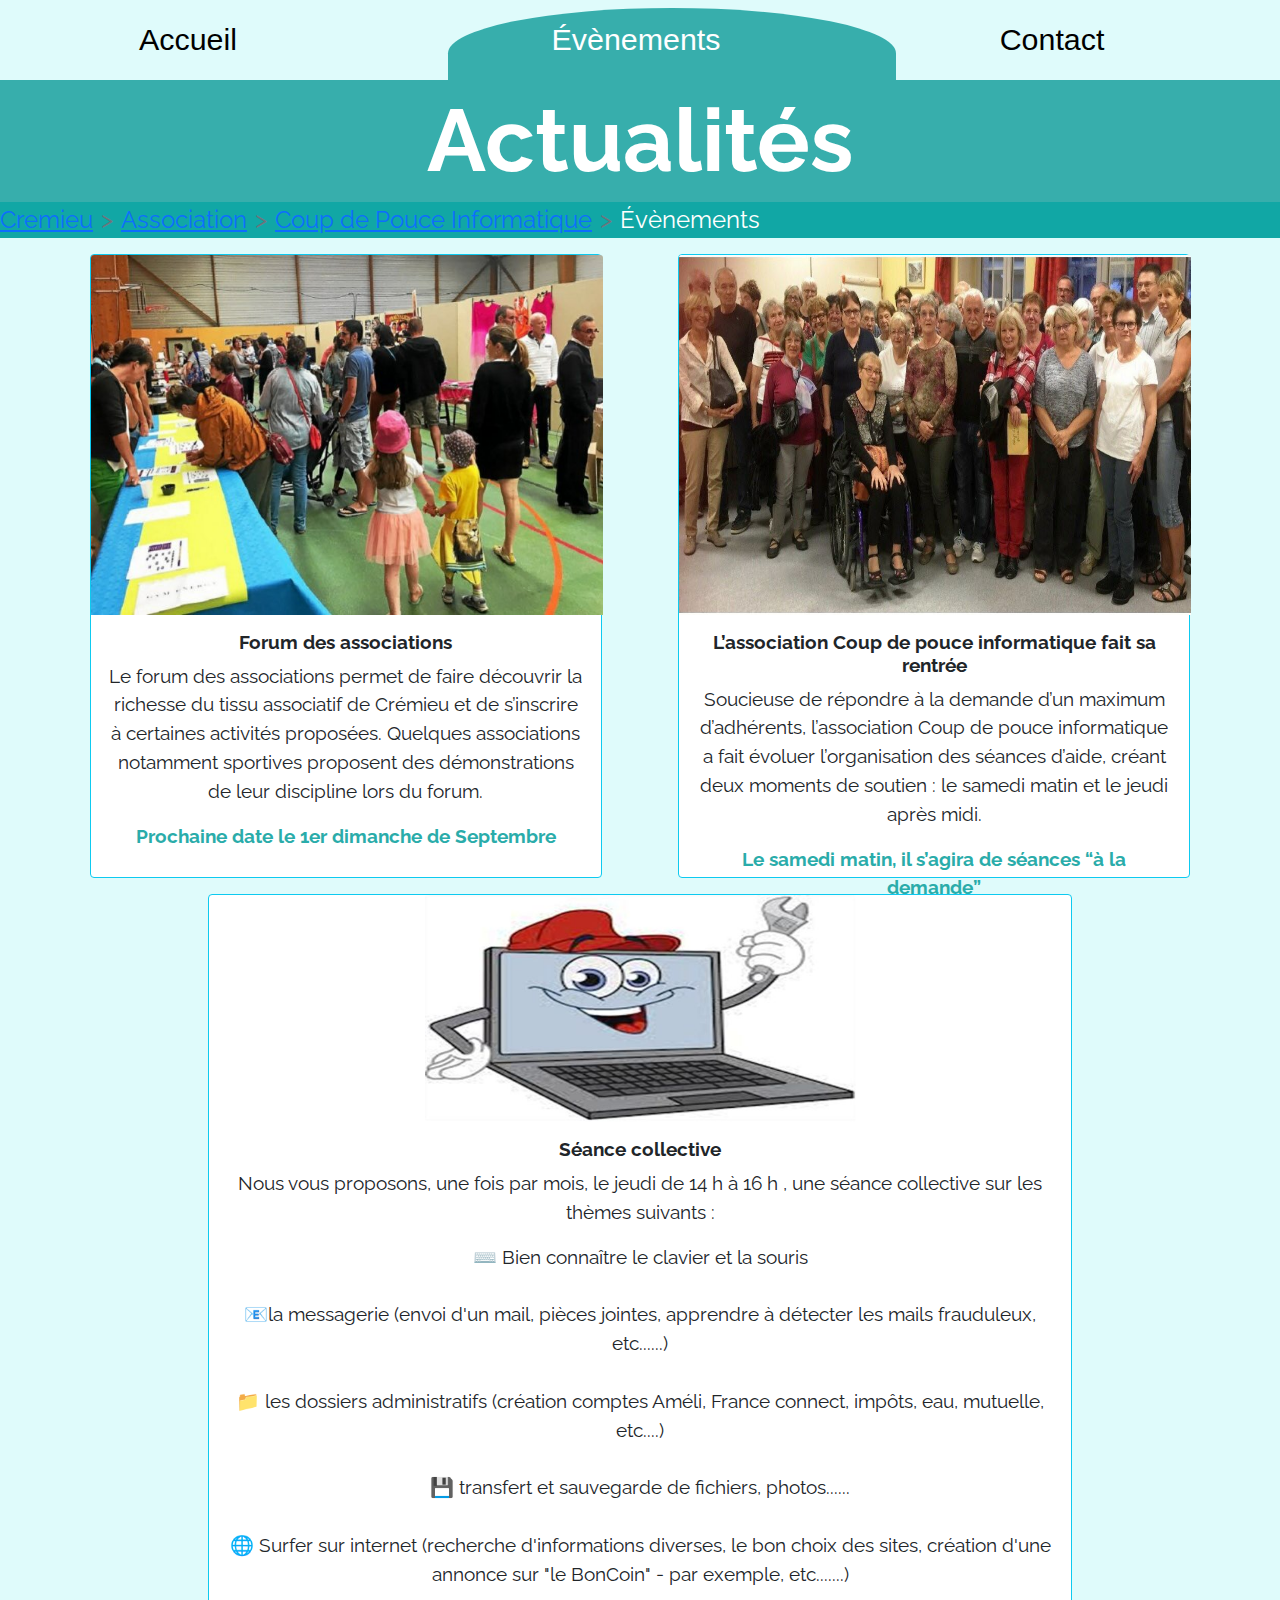
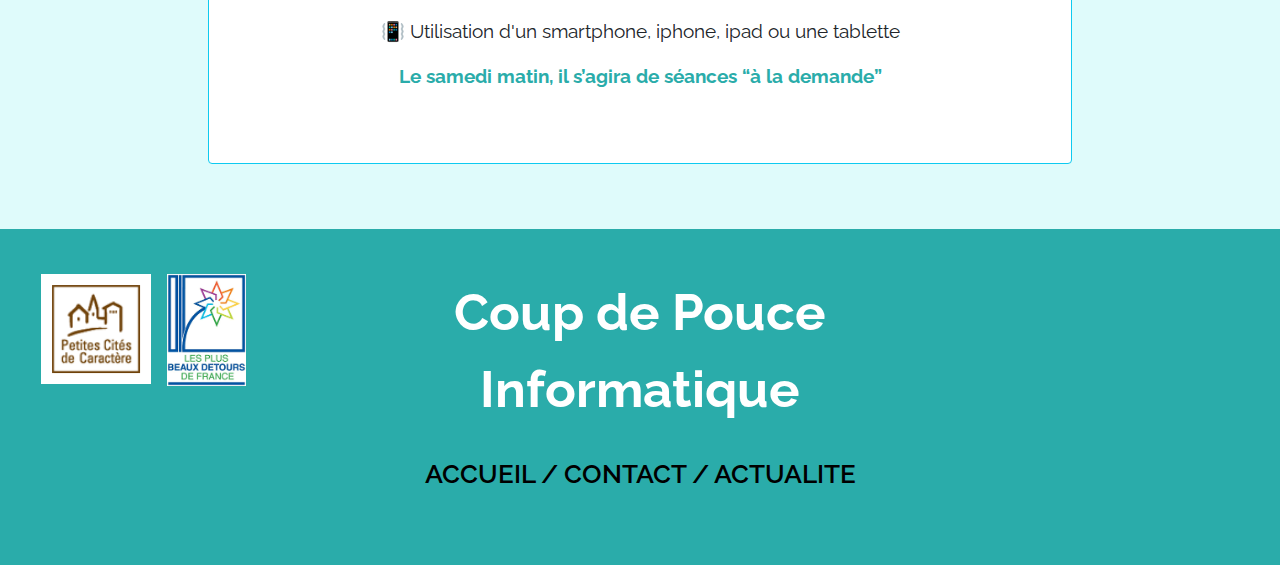
<file: app/index/event.html>
<!DOCTYPE html>
<html lang="en">

<!-- HEAD : START  -->
<head>
  <meta charset="UTF-8">
  <meta http-equiv="X-UA-Compatible" content="IE=edge">
  <meta name="viewport" content="width=device-width, initial-scale=1.0">
  <meta name="description" content="Vous avez des difficultés à utiliser les outils informatiques 
    et vous habitez dans le secteur de Cremieu 38460? N'hésitez pas à nous contacter !">
  <title>Coup de Pouce Informatique</title>

  <!-- FAVICON  -->
  <link rel="icon" href="/webroot/images/favicon.png">

  <!-- FONT : GOOGLE    -->
  <link rel="preconnect" href="https://fonts.googleapis.com">
  <link rel="preconnect" href="https://fonts.gstatic.com" crossorigin>
  <link href="https://fonts.googleapis.com/css2?family=Great+Vibes&family=Raleway:wght@100;400;600&display=swap" rel="stylesheet">
  
  <!-- JSON-LD markup generated by Google's Structured Data Markup Helper -->
  <script type="application/ld+json">
    [ {
      "@context" : "http://schema.org",
      "@type" : "Article",
      "url" : "http://www.googleusercontent.com/index.html"
    }, {
      "@context" : "http://schema.org",
      "@type" : "Article",
      "url" : "http://www.googleusercontent.com/app/index/event.html"
    }, {
      "@context" : "http://schema.org",
      "@type" : "Article",
      "url" : "http://www.googleusercontent.com/app/index/contact.html"
    }, {
      "@context" : "http://schema.org",
      "@type" : "Article",
      "name" : "Actualités",
      "url" : "https://ville-cremieu.fr/"
    }, {
      "@context" : "http://schema.org",
      "@type" : "Article",
      "url" : "https://ville-cremieu.fr/jeunesse/associations/annuaire-des-associations/"
    }, {
      "@context" : "http://schema.org",
      "@type" : "Article",
      "image" : "http://www.googleusercontent.com/webroot/images/forumdesassociation-villedecremieu.jpg",
      "articleSection" : "Forum des associations",
      "articleBody" : "Le forum des associations permet de faire découvrir la richesse du tissu associatif \n        
        de Crémieu et de s’inscrire à certaines activités proposées. \n        
        Quelques associations notamment sportives proposent des démonstrations de leur discipline lors du forum.\n      
        </P>\n      \n      <P class=\"card-text\">\n        
        <SMALL>Prochaine date le 1er dimanche de Septembre",
      "url" : "http://www.googleusercontent.com/index.html"
    }, {
      "@context" : "http://schema.org",
      "@type" : "Article",
      "image" : "http://www.googleusercontent.com/webroot/images/associationcoupdepouce-villedecremieu-rassemblement.jpg",
      "articleSection" : "L’association Coup de pouce informatique fait sa rentrée",
      "articleBody" : "Soucieuse de répondre à la demande d’un maximum d’adhérents,\n      
        l’association Coup de pouce informatique a fait évoluer l’organisation des séances d’aide,\n      
        créant deux moments de soutien : le samedi matin et le jeudi après midi.\n    </P>\n    \n    
        <P class=\"card-text\">\n      <SMALL>Le samedi matin, il s’agira de séances “à la demande”",
      "url" : "http://www.googleusercontent.com/index.html"
    }, {
      "@context" : "http://schema.org",
      "@type" : "Article",
      "image" : "http://www.googleusercontent.com/webroot/images/logoassociationcoupdepouce-villedecremieu.jpg",
      "articleSection" : "Séance collective",
      "articleBody" : "Nous vous proposons, une fois par mois, le jeudi de 14 h  à 16 h , \n      
        une séance collective sur les thèmes suivants :\n    </P>\n    \n    <P class=\"card-text\">\n      
        ⌨️ Bien connaître le clavier et la souris<BR/>\n      <BR/>\n      
        📧�la messagerie (envoi d&#39;un mail, pièces jointes, apprendre à détecter les mails frauduleux, etc......)
        <BR/>\n      <BR/>\n      📁� les dossiers administratifs 
        (création comptes Améli, France connect, impôts, eau, mutuelle,  etc....)<BR/>\n      <BR/>\n      
        💾� transfert et sauvegarde de fichiers, photos......<BR/>\n      <BR/>\n      
        🌐� Surfer sur internet (recherche d&#39;informations diverses, le bon choix des sites, \n      
        création d&#39;une annonce sur &quot;le BonCoin&quot; - par exemple, etc.......)<BR/>\n      <BR/>\n      
        📳�  Utilisation d&#39;un smartphone, iphone, ipad ou une tablette<BR/>\n      \n    </P>\n    \n    
        <P class=\"card-text\">\n      <SMALL>Le samedi matin, il s’agira de séances “à la demande”",
      "url" : "http://www.googleusercontent.com/index.html"
    }, {
      "@context" : "http://schema.org",
      "@type" : "Article",
      "url" : "https://petitescitesdecaractere.com/fr/nos-petites-cites-de-caractere/cremieu"
    }, {
      "@context" : "http://schema.org",
      "@type" : "Article",
      "url" : "https://www.plusbeauxdetours.com/tous-les-plus-beaux-detours/detour-par-cremieu-en-isere/"
    }, {
      "@context" : "http://schema.org",
      "@type" : "Article",
      "name" : "Coup de Pouce Informatique",
      "url" : "http://www.googleusercontent.com/index.html"
    }, {
      "@context" : "http://schema.org",
      "@type" : "Article",
      "url" : "http://www.googleusercontent.com/app/index/contact.html"
    }, {
      "@context" : "http://schema.org",
      "@type" : "Article",
      "url" : "http://www.googleusercontent.com/app/index/event.html"
    } ]
  </script>

  <!-- FRAMEWORK bootstrap -->
  <link href="/webroot/lib/bootstrap-5.0.2-dist/css/bootstrap.css" rel="stylesheet">

  <!-- STYLE .css  -->
  <link rel="stylesheet" href="/webroot/styles/style-event-page/style.css">
</head>

<!-- HEAD : END -->

<body class="flux">
  
  <!-- HEADER : START -->
  
  <header class="header">
    
   <!-- NAV : START  -->
          
   <nav class="navbar">
      
    <ul class="sidenav">
  
      <li class="btn_nav active_lg">
  
        <a href="/index.html" class="header_Link">
          Accueil
        </a>
      </li>
      
      <li class="btn_Nav">
  
        <a href="/app/index/event.html" class="header_Link btn_Nav__Event active">
          Évènements
        </a>
      </li>
      
      <li class="btn_Nav">
  
        <a href="/app/index/contact.html" class="header_Link btn_Nav__Contact">
          Contact
        </a>
      </li>
    </ul>
  </nav>
  
  <!-- NAV : END -->
    
    <!-- TITLE : START  -->
    
    <section class="title">
      <div class="flux">
        <div class="title_container"> 
          
          <h1>Actualités</h1>
        </div>
      </div>
    </section>
    
    <!-- BREADCRUMB : START  -->
    
    <section style="--bs-breadcrumb-divider: '>';" aria-label="breadcrumb" class="breadcrumb breadcrumb_Container">
    
      <ol class="breadcrumb">
      
        <li class="breadcrumb-item">
          <a href="https://ville-cremieu.fr/" target="_blank">Cremieu</a>
        </li>
    
        <li class="breadcrumb-item">
          <a href="https://ville-cremieu.fr/jeunesse/associations/annuaire-des-associations/" 
          target="_blank">Association</a>
        </li>
    
        <li class="breadcrumb-item">
          <a href="/index.html">Coup de Pouce Informatique</a>
        </li>
    
        <li class="breadcrumb-item active" aria-current="page">Évènements</li>
      </ol>
    </section>
    
    <!-- BREADCRUMB : END  -->

    <!-- TITLE : END  -->
    
  
</header>
  
<!-- HEADER : END -->

<!-- MAIN : START -->

<main>
                            <!-- FIRST SECTION : START  -->
<section class="section_Card__Container">

  <div class="card card_First border-info mb-3 mt-3">
    
    <img src="/webroot/images/forumdesassociation-villedecremieu.jpg" 
    class="card-img-top img_Card" 
    alt="forum des association ville de cremieu">
    
    <div class="card-body">
      
      <h2 class="card-title">Forum des associations</h2>
      
      <p class="card-text">
        Le forum des associations permet de faire découvrir la richesse du tissu associatif 
        de Crémieu et de s’inscrire à certaines activités proposées. 
        Quelques associations notamment sportives proposent des démonstrations de leur discipline lors du forum.
      </p>
      
      <p class="card-text">
        <small>Prochaine date le 1er dimanche de Septembre</small>
      </p>
    </div>
  </div>
  
  <!-- FIRST SECTION : END  -->
  
  <!-- SECOND SECTION : START  -->
  
  <div class="card card_Second border-info mb-3 mt-3">
    
    <img src="/webroot/images/associationcoupdepouce-villedecremieu-rassemblement.jpg" 
    class="card-img-top img_Card" 
    alt="forum des association ville de cremieu">
    
  <div class="card-body">
    
    <h3 class="card-title">L’association Coup de pouce informatique fait sa rentrée</h3>
    
    <p class="card-text">
      Soucieuse de répondre à la demande d’un maximum d’adhérents,
      l’association Coup de pouce informatique a fait évoluer l’organisation des séances d’aide,
      créant deux moments de soutien : le samedi matin et le jeudi après midi.
    </p>
    
    <p class="card-text">
      <small>Le samedi matin, il s’agira de séances “à la demande”</small>
    </p>
  </div>
</div>

<!-- SECOND SECTION : END  -->

<!-- THIRD SECTION : START  -->

<div class="card card_Third border-info mb-3 ">
  
  <img src="/webroot/images/logoassociationcoupdepouce-villedecremieu.jpg" 
  class="card-img-top img_Card__Third" 
  alt="forum des association ville de cremieu">
  
  <div class="card-body">
    
    <h4 class="card-title">Séance collective</h4>
    
    <p class="card-text">
      Nous vous proposons, une fois par mois, le jeudi de 14 h  à 16 h , 
      une séance collective sur les thèmes suivants :
    </p>
    
    <p class="card-text">
      ⌨️ Bien connaître le clavier et la souris<br/>
      <br/>
      📧la messagerie (envoi d'un mail, pièces jointes, apprendre à détecter les mails frauduleux, etc......)<br/>
      <br/>
      📁 les dossiers administratifs (création comptes Améli, France connect, impôts, eau, mutuelle,  etc....)<br/>
      <br/>
      💾 transfert et sauvegarde de fichiers, photos......<br/>
      <br/>
      🌐 Surfer sur internet (recherche d'informations diverses, le bon choix des sites, 
      création d'une annonce sur "le BonCoin" - par exemple, etc.......)<br/>
      <br/>
      📳  Utilisation d'un smartphone, iphone, ipad ou une tablette<br/>
      
    </p>
    
    <p class="card-text">
      <small>Le samedi matin, il s’agira de séances “à la demande”</small>
    </p>
  </div>
</div>
</section>
<!-- THIRD SECTION : END  -->

</main>

<!-- MAIN : END -->

<!-- FOOTER : START  -->

<footer>

  <div class="footer_Container">

    <div class="footer_Container__Img2">

      <a href="https://petitescitesdecaractere.com/fr/nos-petites-cites-de-caractere/cremieu"
        target="_blank">

        <img src="/webroot/images/footer-logo-petitesciteescaractere.png" 
        alt="les plus beaux de tours de france"
        class="footer_Container__Img2">
      </a>
    </div>

    <div class="footer_Container__Img1">

      <a href="https://www.plusbeauxdetours.com/tous-les-plus-beaux-detours/detour-par-cremieu-en-isere/"
        target="_blank">

        <img src="/webroot/images/footer-logo-lesplusbeauxdetoursdefrance.png" 
        alt="les plus beaux de tours de france"
        class="footer_Img1">
      </a>
    </div>

      <div class="footer_Container__Address">
        
        <p>
          <strong>
            
            Coup de Pouce Informatique<br/>
          </strong>

            <a href="/index.html">ACCUEIL / </a>
            <a href="/app/index/contact.html">CONTACT / </a>
            <a href="/app/index/event.html">ACTUALITE</a><br/>
        </p>
      </div>
    </div>
</footer>

<!-- FOOTER : END  -->

<script src="/webroot/lib/bootstrap-5.0.2-dist/js/bootstrap.bundle.min.js"></script>
</body>
</html>
</file>
<file: webroot/styles/style-index-page/style.css>
/*
 reset  
*/
* {
  margin: 0;
  margin-bottom: 0;
  margin-left: 0;
  margin-right: 0;
  margin-top: 0;
  padding: 0;
  padding-bottom: 0;
  padding-left: 0;
  padding-right: 0;
  padding-top: 0;
}

.flux {
  display: block;
  width: 100vw;
  max-width: 2560px;
  margin: 0 auto 0 auto;
}

body {
  font-family: 'Raleway', sans-serif;
}

.navbar {
  background-color: #dffbfb;
  padding-bottom: 0;
}

.navbar ul {
  display: -webkit-box;
  display: -ms-flexbox;
  display: flex;
  -webkit-box-pack: center;
      -ms-flex-pack: center;
          justify-content: center;
  list-style-type: none;
  margin: 0;
  padding: 0;
  width: 100%;
}

.navbar ul li {
  display: block;
  text-align: center;
  width: auto;
  height: 8vh;
  font-size: 0.75rem;
  font-family: Tahoma, Verdana, Segoe, sans-serif;
  color: black;
  background-color: #dffbfb;
  float: left;
}

.navbar ul li a {
  display: inline-block;
  color: black;
  text-align: center;
  text-decoration: none;
  font-weight: 500;
  padding: 2vh 2vh 4vh 2vh;
  margin-right: 5vw;
  border-radius: 0 50% 0 0;
  width: 30vw;
}

.navbar ul li a:hover {
  background-color: #37aeac;
  color: white;
}

.navbar ul li .active {
  background-color: #37aeac;
  color: white;
}

.navbar ul li .btn_Nav__Event {
  border-radius: 80% 80% 0 0;
}

.navbar ul li .btn_Nav__Contact {
  border-radius: 50% 0 0 0;
  margin: 0;
}

.title {
  display: -webkit-box;
  display: -ms-flexbox;
  display: flex;
  text-align: center;
  background-color: #37aeac;
}

.title h1 {
  font-weight: bold;
  font-size: 1.4rem;
  padding: 0.5rem 0 0 0;
  color: white;
}

.breadcrumb {
  font-size: 1rem;
  margin: 0 0 0 0;
  background-color: #11a7a5;
}

.breadcrumb .breadcrumb-item {
  color: white;
}

footer {
  padding: 4vh 0 4vh 0;
  background-color: #2aacaa;
}

footer .footer_Container {
  display: -ms-grid;
  display: grid;
  -ms-grid-columns: 0.5fr 0.5fr 2fr 1fr;
      grid-template-columns: 0.5fr 0.5fr 2fr 1fr;
  -ms-grid-rows: 100%;
      grid-template-rows: 100%;
      grid-template-areas: "logo2 logo1 text .";
  padding: 1vh;
  height: 75%;
}

footer .footer_Container .footer_Container__Img2 {
  -ms-grid-row: 1;
  -ms-grid-column: 1;
  grid-area: logo2;
}

footer .footer_Container .footer_Container__Img2 img {
  width: 70%;
  float: right;
  margin-right: 10%;
}

footer .footer_Container .footer_Container__Img1 {
  -ms-grid-row: 1;
  -ms-grid-column: 2;
  grid-area: logo1;
}

footer .footer_Container .footer_Container__Img1 img {
  width: 50%;
  float: left;
  margin-right: 10%;
}

footer .footer_Container .footer_Container__Address {
  -ms-grid-row: 1;
  -ms-grid-column: 3;
  grid-area: text;
  text-align: center;
}

footer .footer_Container .footer_Container__Address p {
  font-size: 0.7rem;
  color: white;
}

footer .footer_Container .footer_Container__Address p a {
  color: black;
  font-size: 0.5rem;
  font-weight: 600;
  text-decoration: none;
}

@media screen and (max-width: 426px) {
  .navbar .navbar_Logo {
    display: none;
  }
  .breadcrumb .breadcrumb-item {
    font-size: 0.5rem;
  }
  .card_Description .card_Container__Image img {
    display: none;
  }
}

@media screen and (min-width: 768px) {
  p {
    font-size: 1.6rem;
  }
  .navbar ul li a {
    padding: 1vh 10vh 4vh 2vh;
    font-size: 1rem;
    width: 30vw;
  }
  .title h1 {
    font-size: 3rem;
  }
  .breadcrumb li {
    font-size: 0.9rem;
  }
  footer .footer_Container .footer_Container__Address p {
    font-size: 1.5rem;
  }
  footer .footer_Container .footer_Container__Address p a {
    font-size: 0.9rem;
  }
}

@media screen and (min-width: 1024px) {
  p {
    font-size: 2rem;
  }
  .navbar ul li a {
    margin: 0;
    font-size: 1.5rem;
    width: 35vw;
  }
  .navbar ul li .btn_Nav__Contact {
    width: 30vw;
  }
  .title h1 {
    font-size: 4.2rem;
  }
  .breadcrumb li {
    font-size: 1rem;
  }
  footer .footer_Container .footer_Container__Address p {
    font-size: 2.2rem;
  }
  footer .footer_Container .footer_Container__Address p a {
    font-size: 1.2rem;
  }
}

@media screen and (min-width: 1200px) {
  p {
    font-size: 2.2rem;
  }
  .navbar ul li a {
    font-size: 1.9rem;
  }
  .title h1 {
    font-size: 5.5rem;
  }
  .breadcrumb li {
    font-size: 1.5rem;
  }
  footer .footer_Container .footer_Container__Address p {
    font-size: 3.2rem;
  }
  footer .footer_Container .footer_Container__Address p a {
    font-size: 1.6rem;
  }
}

.card_Description {
  display: inline-block;
  text-align: center;
  width: 100%;
  text-decoration: none;
  margin: 4vh auto 4vh auto;
  margin: 0 auto 0 auto;
}

.card_Description .card_Container__Image img {
  width: 100vw;
  height: 15%;
  margin: -1px 0 0 -1px;
}

.card_Description .card_Container__Text {
  display: block;
  width: 76%;
  margin: 0 auto 4vh auto;
  padding: 4vh;
  border: solid rgba(66, 179, 177, 0.786) 5px;
  border-radius: 15%;
  background-color: #dffbfb;
  margin-top: 9vh;
}

.card_Description .card_Container__Text strong {
  color: #42b3b1;
}

.card_Description .card_Container__Text p {
  font-weight: 900;
}

.card_Information {
  display: inline-block;
  text-align: center;
  width: 100%;
  text-decoration: none;
  margin: 4vh auto 4vh auto;
  padding-top: 0;
}

.card_Information .card_Container__Text {
  display: block;
  width: 76%;
  margin: 0 auto 4vh auto;
  padding: 4vh;
  border: solid rgba(66, 179, 177, 0.786) 5px;
  border-radius: 15%;
  background-color: #dffbfb;
  width: 100%;
  height: 20%;
  border: none;
  border-radius: 0;
  background-color: #2aacaa;
}

.card_Information .card_Container__Text strong {
  color: #42b3b1;
}

.card_Information .card_Container__Text p {
  font-weight: 900;
}

.card_Information .card_Container__Text strong {
  color: white;
}

.card_Information .card_Container__Text .btn_Info {
  font-size: 1rem;
  font-weight: 900;
  color: white;
  background-color: #dffbfb;
  color: #2aacaa;
}

.card_Information .card_Container__Text .btn_Info:hover {
  -webkit-transform: scale(1.2);
          transform: scale(1.2);
}

.card_Contact {
  display: inline-block;
  text-align: center;
  width: 100%;
  text-decoration: none;
  margin: 4vh auto 4vh auto;
  margin-bottom: 7vh;
}

.card_Contact .card_Container__Text {
  display: block;
  width: 76%;
  margin: 0 auto 4vh auto;
  padding: 4vh;
  border: solid rgba(66, 179, 177, 0.786) 5px;
  border-radius: 15%;
  background-color: #dffbfb;
}

.card_Contact .card_Container__Text strong {
  color: #42b3b1;
}

.card_Contact .card_Container__Text p {
  font-weight: 900;
}

.card_Contact .card_Container__Text h3 {
  font-size: 1.6rem;
  font-weight: bold;
  color: black;
  margin-bottom: 2vh;
  text-decoration: underline;
}

.card_Contact .card_Container__Text strong {
  color: #2aacaa;
}

.card_Contact .card_Container__Text a {
  text-decoration: none;
  color: #1da5a5;
  font-size: bold;
}

.card_Contact .card_Container__Text .btn_Info {
  font-size: 1rem;
  font-weight: 900;
  color: white;
  background-color: #2aacaa;
  color: white;
}

.card_Contact .card_Container__Text .btn_Info:hover {
  -webkit-transform: scale(1.2);
          transform: scale(1.2);
}

.modal_Skill {
  height: 100vh;
}

.modal_Skill .modal-header img {
  width: 15%;
  height: 130%;
}

.modal_Skill .modal-body {
  background-color: rgba(66, 179, 177, 0.786);
}

.modal_Skill .modal-body h2 {
  font-size: 1.8rem;
  font-weight: 900;
  color: white;
  margin-bottom: -2vh;
}

.modal_Skill .modal-body ul {
  display: inline;
  font-size: 0.8rem;
  font-weight: 600;
  margin-top: 2vh;
  list-style: none;
  margin: auto 0 auto 0;
}

.modal_Skill .modal-body ul li {
  margin-top: 2vh;
}

.modal_Skill .modal-body ul li:last-child {
  margin-bottom: 5vh;
}

.modal_Skill .modal-footer {
  display: block;
  text-align: center;
}

.modal_Skill .modal-footer p {
  font-size: 1.5rem;
  font-weight: 900;
  color: white;
}

.modal_Skill .modal-footer .btn-primary, .modal_Skill .modal-footer .btn-secondary {
  font-weight: bold;
}

.modal_Contact {
  height: 100vh;
}

.modal_Contact .modal-header img {
  width: 15%;
  height: 130%;
}

.modal_Contact h3 {
  color: white;
  font-size: 1.3rem;
}

.modal_Contact .modal-body {
  background-color: rgba(66, 179, 177, 0.786);
}

.modal_Contact .modal-body .form form {
  display: -ms-grid;
  display: grid;
  -ms-grid-columns: (1fr)[2];
      grid-template-columns: repeat(2, 1fr);
  -ms-grid-rows: (40px)[8];
      grid-template-rows: repeat(8, 40px);
      grid-template-areas: "name vorname" "email email" "email email" "civility civility" "phone phone" "skillTitle skillTitle" "skillTitle skillTitle" "skillTitle skillTitle" "btnSubmit btn";
  text-align: center;
}

.modal_Contact .modal-body .form form input {
  border-radius: 2%;
  border: solid white 2px;
}

.modal_Contact .modal-body .form form label {
  font-weight: bold;
  font-size: 1.2rem;
  color: white;
}

.modal_Contact .modal-body .form form .form_Name {
  -ms-grid-row: 1;
  -ms-grid-column: 1;
  grid-area: name;
  margin: 5% 0;
}

.modal_Contact .modal-body .form form .form_Name input {
  width: 95%;
}

.modal_Contact .modal-body .form form .form_Vorname {
  -ms-grid-row: 1;
  -ms-grid-column: 2;
  grid-area: vorname;
  margin: 5% 0;
}

.modal_Contact .modal-body .form form .form_Vorname input {
  width: 95%;
}

.modal_Contact .modal-body .form form .form_Email {
  -ms-grid-row: 2;
  -ms-grid-row-span: 2;
  -ms-grid-column: 1;
  -ms-grid-column-span: 2;
  grid-area: email;
  margin-top: 3vh;
}

.modal_Contact .modal-body .form form .form_Email input {
  width: 80%;
}

.modal_Contact .modal-body .form form .form_Civility {
  -ms-grid-row: 4;
  -ms-grid-column: 1;
  -ms-grid-column-span: 2;
  grid-area: civility;
  margin-top: 4vh;
}

.modal_Contact .modal-body .form form .form_Civility select {
  width: 50%;
  height: 6vh;
}

.modal_Contact .modal-body .form form .form_Phone {
  -ms-grid-row: 5;
  -ms-grid-column: 1;
  -ms-grid-column-span: 2;
  grid-area: phone;
  margin-top: 6vh;
}

.modal_Contact .modal-body .form form .form_Phone input {
  width: 45%;
}

.modal_Contact .modal-body .form form .form_Skill {
  -ms-grid-row: 6;
  -ms-grid-row-span: 3;
  -ms-grid-column: 1;
  -ms-grid-column-span: 2;
  grid-area: skillTitle;
  margin: 5vh 5% 4vh 5%;
}

.modal_Contact .modal-body .form form .form_Skill textarea {
  margin: 5% auto;
  height: 70%;
}

.modal_Contact .modal-body .form form .form_Skill label {
  color: #2aacaa;
  font-size: 0.75rem;
  font-weight: 800;
}

.modal_Contact .modal-body .form form .form_Button__Submit {
  -ms-grid-row: 9;
  -ms-grid-column: 1;
  grid-area: btnSubmit;
  text-align: center;
  margin-top: 2vh;
  font-weight: bold;
}

.modal_Contact .modal-body .form form .form_Button__Dismiss {
  -ms-grid-row: 9;
  -ms-grid-column: 2;
  grid-area: btn;
  text-align: center;
  margin-top: 2vh;
  font-weight: bold;
}

@media screen and (min-width: 768px) {
  .card_Description .card_Container__Image img {
    height: 60vh;
  }
  .card_Description .card_Container__Text {
    width: 50%;
  }
  .card_Information .information_Text {
    height: 20%;
  }
  .card_Information .information_Text p {
    margin: 1% 12% 2% 12%;
  }
  .card_Information .information_Text .btn_Info {
    width: 40%;
    height: 20%;
    font-size: 1.4rem;
    margin-bottom: 2%;
  }
  .card_Contact .card_Container__Text {
    width: 50%;
  }
  .card_Contact .card_Container__Text a {
    font-size: 1.6rem;
  }
  .card_Contact .card_Container__Text .btn_Info {
    width: 55%;
    height: 20%;
    font-size: 1.3rem;
  }
  .modal_Skill .modal-header {
    height: 10vh;
  }
  .modal_Skill .modal-header button {
    width: 5vw;
  }
  .modal_Skill .modal-body h2 {
    font-size: 2.5rem;
  }
  .modal_Skill .modal-body li {
    font-size: 1.2rem;
  }
  .modal_Skill .modal-footer p {
    font-size: 2.5rem;
  }
  .modal_Skill .modal-footer .btn-primary, .modal_Skill .modal-footer .btn-secondary {
    width: 40%;
    height: 20%;
    font-size: 1.2rem;
  }
  .modal_Contact .modal-header {
    height: 10vh;
  }
  .modal_Contact .modal-header button {
    width: 5vw;
  }
  .modal_Contact .modal-body h3 {
    font-size: 2.4rem;
  }
  .modal_Contact .modal-body .form input {
    height: 4vh;
  }
  .modal_Contact .modal-body .form select#select_Civility {
    height: 4vh;
  }
  .modal_Contact .modal-body .form .form_Email, .modal_Contact .modal-body .form .form_Civility, .modal_Contact .modal-body .form .form_Phone {
    margin-top: 3vh;
  }
  .modal_Contact .modal-body .form .form_Email label, .modal_Contact .modal-body .form .form_Civility label, .modal_Contact .modal-body .form .form_Phone label {
    font-size: 1.6rem;
  }
  .modal_Contact .modal-body .form .form_Skill .form-floating label {
    font-size: 1rem;
  }
  .modal_Contact .modal-body .form .btn-primary, .modal_Contact .modal-body .form .btn-secondary {
    margin-top: 2vh;
    width: 75%;
    font-size: 1.2rem;
    font-weight: bold;
  }
}

@media screen and (min-width: 1024px) {
  .card_Description .card_Container__Image img {
    height: 60vh;
  }
  .card_Description .card_Container__Text {
    width: 55%;
  }
  .card_Information .information_Text {
    height: 20%;
  }
  .card_Information .information_Text p {
    margin: 1% 12% 2% 12%;
  }
  .card_Information .information_Text .btn_Info {
    width: 40%;
    height: 20%;
    font-size: 1.5rem;
    margin-bottom: 2%;
  }
  .card_Contact .card_Container__Text {
    width: 55%;
  }
  .card_Contact .card_Container__Text a {
    font-size: 1.8rem;
  }
  .card_Contact .card_Container__Text .btn_Info {
    width: 55%;
    height: 20%;
    font-size: 1.5rem;
    margin-bottom: 2%;
  }
  .modal_Skill .modal-header {
    height: 15vh;
  }
  .modal_Skill .modal-header img {
    height: 15vh;
    width: 15%;
  }
  .modal_Skill .modal-header button {
    width: 5vw;
  }
  .modal_Skill .modal-body h2 {
    font-size: 2.5rem;
  }
  .modal_Skill .modal-body li {
    font-size: 1.3rem;
  }
  .modal_Skill .modal-footer p {
    font-size: 2.5rem;
  }
  .modal_Skill .modal-footer .btn-primary, .modal_Skill .modal-footer .btn-secondary {
    width: 40%;
    height: 7vh;
    font-size: 1.2rem;
    font-weight: bold;
  }
  .modal_Contact .modal-header {
    height: 10vh;
  }
  .modal_Contact .modal-header img {
    height: 130%;
    width: 8vw;
  }
  .modal_Contact .modal-header button {
    width: 5vw;
  }
  .modal_Contact .modal-body h3 {
    font-size: 2.4rem;
  }
  .modal_Contact .modal-body .form form {
    -ms-grid-columns: (50%)[2];
        grid-template-columns: repeat(2, 50%);
    -ms-grid-rows: (45px)[8];
        grid-template-rows: repeat(8, 45px);
  }
  .modal_Contact .modal-body .form form input {
    height: 5vh;
  }
  .modal_Contact .modal-body .form .form_Email label, .modal_Contact .modal-body .form .form_Civility label, .modal_Contact .modal-body .form .form_Phone label {
    font-size: 1.6rem;
  }
  .modal_Contact .modal-body .form .form_Skill .form-floating label {
    font-size: 1rem;
  }
  .modal_Contact .modal-body .form .btn-primary, .modal_Contact .modal-body .form .btn-secondary {
    margin-top: 2vh;
    width: 50%;
    font-size: 1.2rem;
    font-weight: bold;
  }
}

@media screen and (min-width: 1200px) {
  .card_Description .card_Container__Image img {
    height: 55vh;
  }
  .card_Description .card_Container__Text {
    width: 40%;
  }
  .card_Information .information_Text {
    height: 20%;
  }
  .card_Information .information_Text p {
    margin: 1% 20% 2% 20%;
  }
  .card_Information .information_Text .btn_Info {
    width: 25%;
    height: 10%;
    font-size: 1.5rem;
    margin-bottom: 2%;
  }
  .card_Contact .card_Container__Text {
    width: 40%;
  }
  .card_Contact .card_Container__Text .btn_Infos {
    width: 25%;
    height: 10%;
  }
  .modal_Skill .modal-header {
    height: 10vh;
  }
  .modal_Skill .modal-header img {
    width: 20%;
    height: 10vh;
  }
  .modal_Skill .modal-footer .btn-primary, .modal_Skill .modal-footer .btn-secondary {
    width: 40%;
    height: 6vh;
    font-size: 1.2rem;
  }
  .modal_Contact .modal-header img {
    width: 20%;
    height: 11vh;
  }
  .modal_Contact .modal-body .form .btn-primary, .modal_Contact .modal-body .form .btn-secondary {
    margin-top: 2vh;
    width: 10vw;
    font-size: 1.2rem;
  }
}
/*# sourceMappingURL=style.css.map */
</file>
<file: webroot/styles/style-contact-page/style.css>
/*
 reset  
*/
* {
  margin: 0;
  margin-bottom: 0;
  margin-left: 0;
  margin-right: 0;
  margin-top: 0;
  padding: 0;
  padding-bottom: 0;
  padding-left: 0;
  padding-right: 0;
  padding-top: 0;
}

.flux {
  display: block;
  width: 100vw;
  max-width: 2560px;
  margin: 0 auto 0 auto;
}

body {
  font-family: 'Raleway', sans-serif;
}

.navbar {
  background-color: #dffbfb;
  padding-bottom: 0;
}

.navbar ul {
  display: -webkit-box;
  display: -ms-flexbox;
  display: flex;
  -webkit-box-pack: center;
      -ms-flex-pack: center;
          justify-content: center;
  list-style-type: none;
  margin: 0;
  padding: 0;
  width: 100%;
}

.navbar ul li {
  display: block;
  text-align: center;
  width: auto;
  height: 8vh;
  font-size: 0.75rem;
  font-family: Tahoma, Verdana, Segoe, sans-serif;
  color: black;
  background-color: #dffbfb;
  float: left;
}

.navbar ul li a {
  display: inline-block;
  color: black;
  text-align: center;
  text-decoration: none;
  font-weight: 500;
  padding: 2vh 2vh 4vh 2vh;
  margin-right: 5vw;
  border-radius: 0 50% 0 0;
  width: 30vw;
}

.navbar ul li a:hover {
  background-color: #37aeac;
  color: white;
}

.navbar ul li .active {
  background-color: #37aeac;
  color: white;
}

.navbar ul li .btn_Nav__Event {
  border-radius: 80% 80% 0 0;
}

.navbar ul li .btn_Nav__Contact {
  border-radius: 50% 0 0 0;
  margin: 0;
}

.title {
  display: -webkit-box;
  display: -ms-flexbox;
  display: flex;
  text-align: center;
  background-color: #37aeac;
}

.title h1 {
  font-weight: bold;
  font-size: 1.4rem;
  padding: 0.5rem 0 0 0;
  color: white;
}

.breadcrumb {
  font-size: 1rem;
  margin: 0 0 0 0;
  background-color: #11a7a5;
}

.breadcrumb .breadcrumb-item {
  color: white;
}

.title h1 {
  font-size: 1.3rem;
}

footer {
  padding: 4vh 0 4vh 0;
  background-color: #2aacaa;
}

footer .footer_Container {
  display: -ms-grid;
  display: grid;
  -ms-grid-columns: 0.5fr 0.5fr 2fr 1fr;
      grid-template-columns: 0.5fr 0.5fr 2fr 1fr;
  -ms-grid-rows: 100%;
      grid-template-rows: 100%;
      grid-template-areas: "logo2 logo1 text .";
  padding: 1vh;
  height: 75%;
}

footer .footer_Container .footer_Container__Img2 {
  -ms-grid-row: 1;
  -ms-grid-column: 1;
  grid-area: logo2;
}

footer .footer_Container .footer_Container__Img2 img {
  width: 70%;
  float: right;
  margin-right: 10%;
}

footer .footer_Container .footer_Container__Img1 {
  -ms-grid-row: 1;
  -ms-grid-column: 2;
  grid-area: logo1;
}

footer .footer_Container .footer_Container__Img1 img {
  width: 50%;
  float: left;
  margin-right: 10%;
}

footer .footer_Container .footer_Container__Address {
  -ms-grid-row: 1;
  -ms-grid-column: 3;
  grid-area: text;
  text-align: center;
}

footer .footer_Container .footer_Container__Address p {
  font-size: 0.7rem;
  color: white;
}

footer .footer_Container .footer_Container__Address p a {
  color: black;
  font-size: 0.5rem;
  font-weight: 600;
  text-decoration: none;
}

@media screen and (max-width: 426px) {
  .navbar .navbar_Logo {
    display: none;
  }
  .breadcrumb .breadcrumb-item {
    font-size: 0.5rem;
  }
  .card_Description .card_Container__Image img {
    display: none;
  }
}

@media screen and (min-width: 768px) {
  p {
    font-size: 1.6rem;
  }
  .navbar ul li a {
    padding: 1vh 10vh 4vh 2vh;
    font-size: 1rem;
    width: 30vw;
  }
  .title h1 {
    font-size: 3rem;
  }
  .breadcrumb li {
    font-size: 0.9rem;
  }
  footer .footer_Container .footer_Container__Address p {
    font-size: 1.5rem;
  }
  footer .footer_Container .footer_Container__Address p a {
    font-size: 0.9rem;
  }
}

@media screen and (min-width: 1024px) {
  p {
    font-size: 2rem;
  }
  .navbar ul li a {
    margin: 0;
    font-size: 1.5rem;
    width: 35vw;
  }
  .navbar ul li .btn_Nav__Contact {
    width: 30vw;
  }
  .title h1 {
    font-size: 4.2rem;
  }
  .breadcrumb li {
    font-size: 1rem;
  }
  footer .footer_Container .footer_Container__Address p {
    font-size: 2.2rem;
  }
  footer .footer_Container .footer_Container__Address p a {
    font-size: 1.2rem;
  }
}

@media screen and (min-width: 1200px) {
  p {
    font-size: 2.2rem;
  }
  .navbar ul li a {
    font-size: 1.9rem;
  }
  .title h1 {
    font-size: 5.5rem;
  }
  .breadcrumb li {
    font-size: 1.5rem;
  }
  footer .footer_Container .footer_Container__Address p {
    font-size: 3.2rem;
  }
  footer .footer_Container .footer_Container__Address p a {
    font-size: 1.6rem;
  }
}

body {
  background-color: #dffbfb;
}

.form form {
  display: -ms-grid;
  display: grid;
  -ms-grid-columns: (1fr)[2];
      grid-template-columns: repeat(2, 1fr);
  -ms-grid-rows: (10%)[10];
      grid-template-rows: repeat(10, 10%);
      grid-template-areas: "name vorname" "email email" "email email" "civility civility" "phone phone" "category category" "skillTitle skillTitle" "skillTitle skillTitle" "skillTitle skillTitle" "btnSubmit btnReset";
  text-align: center;
  margin: 15vh auto 15vh auto;
  background-color: #2aacaa;
  border-radius: 10%;
}

.form form input {
  border-radius: 2%;
  border: solid #dffbfb 2px;
  background-color: #dffbfb;
}

.form form label {
  font-weight: bold;
  font-size: 1rem;
  color: white;
}

.form form select {
  border: solid #dffbfb;
  background-color: #dffbfb;
  width: 60%;
  height: 6vh;
}

.form form .form_Name {
  -ms-grid-row: 1;
  -ms-grid-column: 1;
  grid-area: name;
  margin: 5% 0;
}

.form form .form_Name input {
  width: 95%;
}

.form form .form_Vorname {
  -ms-grid-row: 1;
  -ms-grid-column: 2;
  grid-area: vorname;
  margin: 5% 0;
}

.form form .form_Vorname input {
  width: 95%;
}

.form form .form_Email {
  -ms-grid-row: 2;
  -ms-grid-row-span: 2;
  -ms-grid-column: 1;
  -ms-grid-column-span: 2;
  grid-area: email;
  margin-top: 6vh;
}

.form form .form_Email input {
  width: 80%;
}

.form form .form_Civility {
  -ms-grid-row: 4;
  -ms-grid-column: 1;
  -ms-grid-column-span: 2;
  grid-area: civility;
  margin-top: 3vh;
}

.form form .form_Phone {
  -ms-grid-row: 5;
  -ms-grid-column: 1;
  -ms-grid-column-span: 2;
  grid-area: phone;
  margin-top: 4vh;
}

.form form .form_Phone input {
  width: 45%;
}

.form form .form_Category {
  -ms-grid-row: 6;
  -ms-grid-column: 1;
  -ms-grid-column-span: 2;
  grid-area: category;
  margin-top: 4vh;
}

.form form .form_Skill {
  -ms-grid-row: 7;
  -ms-grid-row-span: 3;
  -ms-grid-column: 1;
  -ms-grid-column-span: 2;
  grid-area: skillTitle;
  margin: 2vh 5% 0 5%;
}

.form form .form_Skill textarea {
  margin: 1vh auto 0 auto;
  height: 25%;
}

.form form .form_Skill label {
  color: #2aacaa;
  font-size: 0.8rem;
  font-weight: 800;
}

.form form .form_Button__Submit button {
  -ms-grid-row: 10;
  -ms-grid-column: 1;
  grid-area: btnSubmit;
  text-align: center;
  font-weight: bold;
  margin-bottom: 10vh;
  background-color: #dffbfb;
  color: #2aacaa;
}

.form form .form_Button__Reset button {
  -ms-grid-row: 10;
  -ms-grid-column: 2;
  grid-area: btnReset;
  text-align: center;
  font-weight: bold;
  margin-bottom: 10vh;
}

@media screen and (min-width: 768px) {
  .title h1 {
    font-size: 2.2rem;
  }
  .form form {
    width: 75%;
  }
  .form form input {
    font-size: 1.2rem;
    height: 7vh;
  }
  .form form label {
    font-size: 1.4rem;
  }
  .form form select {
    width: 45%;
    height: 7vh;
  }
  .form form .form_Name input {
    width: 75%;
  }
  .form form .form_Vorname input {
    width: 75%;
  }
  .form form .form_Email input {
    width: 75%;
  }
  .form form .form_Civility {
    margin-top: 2vh;
    font-size: 1.2rem;
  }
  .form form .form_Phone {
    margin-top: 2vh;
  }
  .form form .form_Phone input {
    width: 30%;
  }
  .form form .form_Category {
    margin-top: 2vh;
    font-size: 1.2rem;
  }
  .form form .form_Skill textarea {
    height: 20vh;
  }
  .form form .form_Skill label {
    font-size: 1.4rem;
  }
  .form form .form_Button__Submit button {
    width: 30vw;
    font-size: 1.2rem;
  }
  .form form .form_Button__Reset button {
    width: 30vw;
    font-size: 1.2rem;
  }
}

@media screen and (min-width: 1024px) {
  .title h1 {
    font-size: 3rem;
  }
  .form form {
    width: 75%;
  }
  .form form input {
    font-size: 1.5rem;
  }
  .form form label {
    font-size: 2rem;
  }
  .form form select {
    width: 40%;
  }
  .form form .form_Name input {
    width: 70%;
  }
  .form form .form_Vorname input {
    width: 70%;
  }
  .form form .form_Email {
    margin-top: 8vh;
  }
  .form form .form_Civility {
    font-size: 1.5rem;
  }
  .form form .form_Phone input {
    width: 25%;
  }
  .form form .form_Category {
    font-size: 1.5rem;
  }
  .form form .form_Skill textarea {
    height: 20vh;
  }
  .form form .form_Skill label {
    font-size: 2rem;
  }
  .form form .form_Button__Submit button {
    width: 25vw;
    font-size: 1.6rem;
  }
  .form form .form_Button__Reset button {
    width: 25vw;
    font-size: 1.6rem;
  }
}

@media screen and (min-width: 1200px) {
  .title h1 {
    font-size: 3.5rem;
  }
  .form form {
    width: 65%;
  }
  .form form input {
    font-size: 2rem;
    height: 7vh;
  }
  .form form label {
    font-size: 2.4rem;
  }
  .form form select {
    width: 35%;
  }
  .form form .form_Email {
    margin-top: 11vh;
  }
  .form form .form_Civility {
    font-size: 2rem;
  }
  .form form .form_Phone input {
    width: 25%;
  }
  .form form .form_Category {
    font-size: 2rem;
  }
  .form form .form_Skill label {
    font-size: 2.5rem;
  }
  .form form .form_Button__Submit button {
    font-size: 2rem;
  }
  .form form .form_Button__Reset button {
    font-size: 2rem;
  }
}
/*# sourceMappingURL=style.css.map */
</file>
<file: webroot/styles/style-event-page/style.css>
/*
 reset  
*/
* {
  margin: 0;
  margin-bottom: 0;
  margin-left: 0;
  margin-right: 0;
  margin-top: 0;
  padding: 0;
  padding-bottom: 0;
  padding-left: 0;
  padding-right: 0;
  padding-top: 0;
}

.flux {
  display: block;
  width: 100vw;
  max-width: 2560px;
  margin: 0 auto 0 auto;
}

body {
  font-family: 'Raleway', sans-serif;
}

.navbar {
  background-color: #dffbfb;
  padding-bottom: 0;
}

.navbar ul {
  display: -webkit-box;
  display: -ms-flexbox;
  display: flex;
  -webkit-box-pack: center;
      -ms-flex-pack: center;
          justify-content: center;
  list-style-type: none;
  margin: 0;
  padding: 0;
  width: 100%;
}

.navbar ul li {
  display: block;
  text-align: center;
  width: auto;
  height: 8vh;
  font-size: 0.75rem;
  font-family: Tahoma, Verdana, Segoe, sans-serif;
  color: black;
  background-color: #dffbfb;
  float: left;
}

.navbar ul li a {
  display: inline-block;
  color: black;
  text-align: center;
  text-decoration: none;
  font-weight: 500;
  padding: 2vh 2vh 4vh 2vh;
  margin-right: 5vw;
  border-radius: 0 50% 0 0;
  width: 30vw;
}

.navbar ul li a:hover {
  background-color: #37aeac;
  color: white;
}

.navbar ul li .active {
  background-color: #37aeac;
  color: white;
}

.navbar ul li .btn_Nav__Event {
  border-radius: 80% 80% 0 0;
}

.navbar ul li .btn_Nav__Contact {
  border-radius: 50% 0 0 0;
  margin: 0;
}

.title {
  display: -webkit-box;
  display: -ms-flexbox;
  display: flex;
  text-align: center;
  background-color: #37aeac;
}

.title h1 {
  font-weight: bold;
  font-size: 1.4rem;
  padding: 0.5rem 0 0 0;
  color: white;
}

.breadcrumb {
  font-size: 1rem;
  margin: 0 0 0 0;
  background-color: #11a7a5;
}

.breadcrumb .breadcrumb-item {
  color: white;
}

footer {
  padding: 4vh 0 4vh 0;
  background-color: #2aacaa;
}

footer .footer_Container {
  display: -ms-grid;
  display: grid;
  -ms-grid-columns: 0.5fr 0.5fr 2fr 1fr;
      grid-template-columns: 0.5fr 0.5fr 2fr 1fr;
  -ms-grid-rows: 100%;
      grid-template-rows: 100%;
      grid-template-areas: "logo2 logo1 text .";
  padding: 1vh;
  height: 75%;
}

footer .footer_Container .footer_Container__Img2 {
  -ms-grid-row: 1;
  -ms-grid-column: 1;
  grid-area: logo2;
}

footer .footer_Container .footer_Container__Img2 img {
  width: 70%;
  float: right;
  margin-right: 10%;
}

footer .footer_Container .footer_Container__Img1 {
  -ms-grid-row: 1;
  -ms-grid-column: 2;
  grid-area: logo1;
}

footer .footer_Container .footer_Container__Img1 img {
  width: 50%;
  float: left;
  margin-right: 10%;
}

footer .footer_Container .footer_Container__Address {
  -ms-grid-row: 1;
  -ms-grid-column: 3;
  grid-area: text;
  text-align: center;
}

footer .footer_Container .footer_Container__Address p {
  font-size: 0.7rem;
  color: white;
}

footer .footer_Container .footer_Container__Address p a {
  color: black;
  font-size: 0.5rem;
  font-weight: 600;
  text-decoration: none;
}

@media screen and (max-width: 426px) {
  .navbar .navbar_Logo {
    display: none;
  }
  .breadcrumb .breadcrumb-item {
    font-size: 0.5rem;
  }
  .card_Description .card_Container__Image img {
    display: none;
  }
}

@media screen and (min-width: 768px) {
  p {
    font-size: 1.6rem;
  }
  .navbar ul li a {
    padding: 1vh 10vh 4vh 2vh;
    font-size: 1rem;
    width: 30vw;
  }
  .title h1 {
    font-size: 3rem;
  }
  .breadcrumb li {
    font-size: 0.9rem;
  }
  footer .footer_Container .footer_Container__Address p {
    font-size: 1.5rem;
  }
  footer .footer_Container .footer_Container__Address p a {
    font-size: 0.9rem;
  }
}

@media screen and (min-width: 1024px) {
  p {
    font-size: 2rem;
  }
  .navbar ul li a {
    margin: 0;
    font-size: 1.5rem;
    width: 35vw;
  }
  .navbar ul li .btn_Nav__Contact {
    width: 30vw;
  }
  .title h1 {
    font-size: 4.2rem;
  }
  .breadcrumb li {
    font-size: 1rem;
  }
  footer .footer_Container .footer_Container__Address p {
    font-size: 2.2rem;
  }
  footer .footer_Container .footer_Container__Address p a {
    font-size: 1.2rem;
  }
}

@media screen and (min-width: 1200px) {
  p {
    font-size: 2.2rem;
  }
  .navbar ul li a {
    font-size: 1.9rem;
  }
  .title h1 {
    font-size: 5.5rem;
  }
  .breadcrumb li {
    font-size: 1.5rem;
  }
  footer .footer_Container .footer_Container__Address p {
    font-size: 3.2rem;
  }
  footer .footer_Container .footer_Container__Address p a {
    font-size: 1.6rem;
  }
}

main {
  background-color: #dffbfb;
}

.card .img_Card {
  height: 35vh;
}

.card .card-body .card-title {
  font-weight: bold;
  font-size: 1.2rem;
  text-align: center;
}

.card .card-body .card-text {
  font-size: 0.8rem;
  text-align: center;
}

.card .card-body .card-text:last-child {
  font-size: 0.8rem;
  font-weight: bold;
}

.card .card-body .card-text small {
  color: #2aacaa;
}

@media screen and (min-width: 768px) {
  .section_Card__Container {
    padding-bottom: 3%;
  }
  .section_Card__Container .card .img_Card {
    height: 60vh;
  }
}

@media screen and (min-width: 1024px) {
  .section_Card__Container {
    display: -ms-grid;
    display: grid;
    -ms-grid-columns: 5% 1fr 2% 1fr 5%;
        grid-template-columns: 5% 1fr 2% 1fr 5%;
    -ms-grid-rows: 43%  58%;
        grid-template-rows: 43%  58%;
        grid-template-areas: ". card1 . card2 ." ". card3 card3 card3 .";
    padding-bottom: 5%;
  }
  .section_Card__Container .card {
    display: block;
    width: 40vw;
    margin: 0 auto 0 auto;
  }
  .section_Card__Container .card .card-body p {
    font-size: 1.2rem;
  }
  .section_Card__Container .card .card-body small {
    font-size: 1.2rem;
  }
  .section_Card__Container .card .img_Card {
    height: 40vh;
    width: 40vw;
    margin: 0 auto 0 auto;
  }
  .section_Card__Container .card_First {
    -ms-grid-row: 1;
    -ms-grid-column: 2;
    grid-area: card1;
  }
  .section_Card__Container .card_Second {
    -ms-grid-row: 1;
    -ms-grid-column: 4;
    grid-area: card2;
  }
  .section_Card__Container .card_Third {
    -ms-grid-row: 2;
    -ms-grid-column: 2;
    -ms-grid-column-span: 3;
    grid-area: card3;
    width: 75%;
  }
  .section_Card__Container .card_Third .img_Card__Third {
    display: block;
    margin: 0 auto 0 auto;
    width: 50%;
  }
}
/*# sourceMappingURL=style.css.map */
</file>
